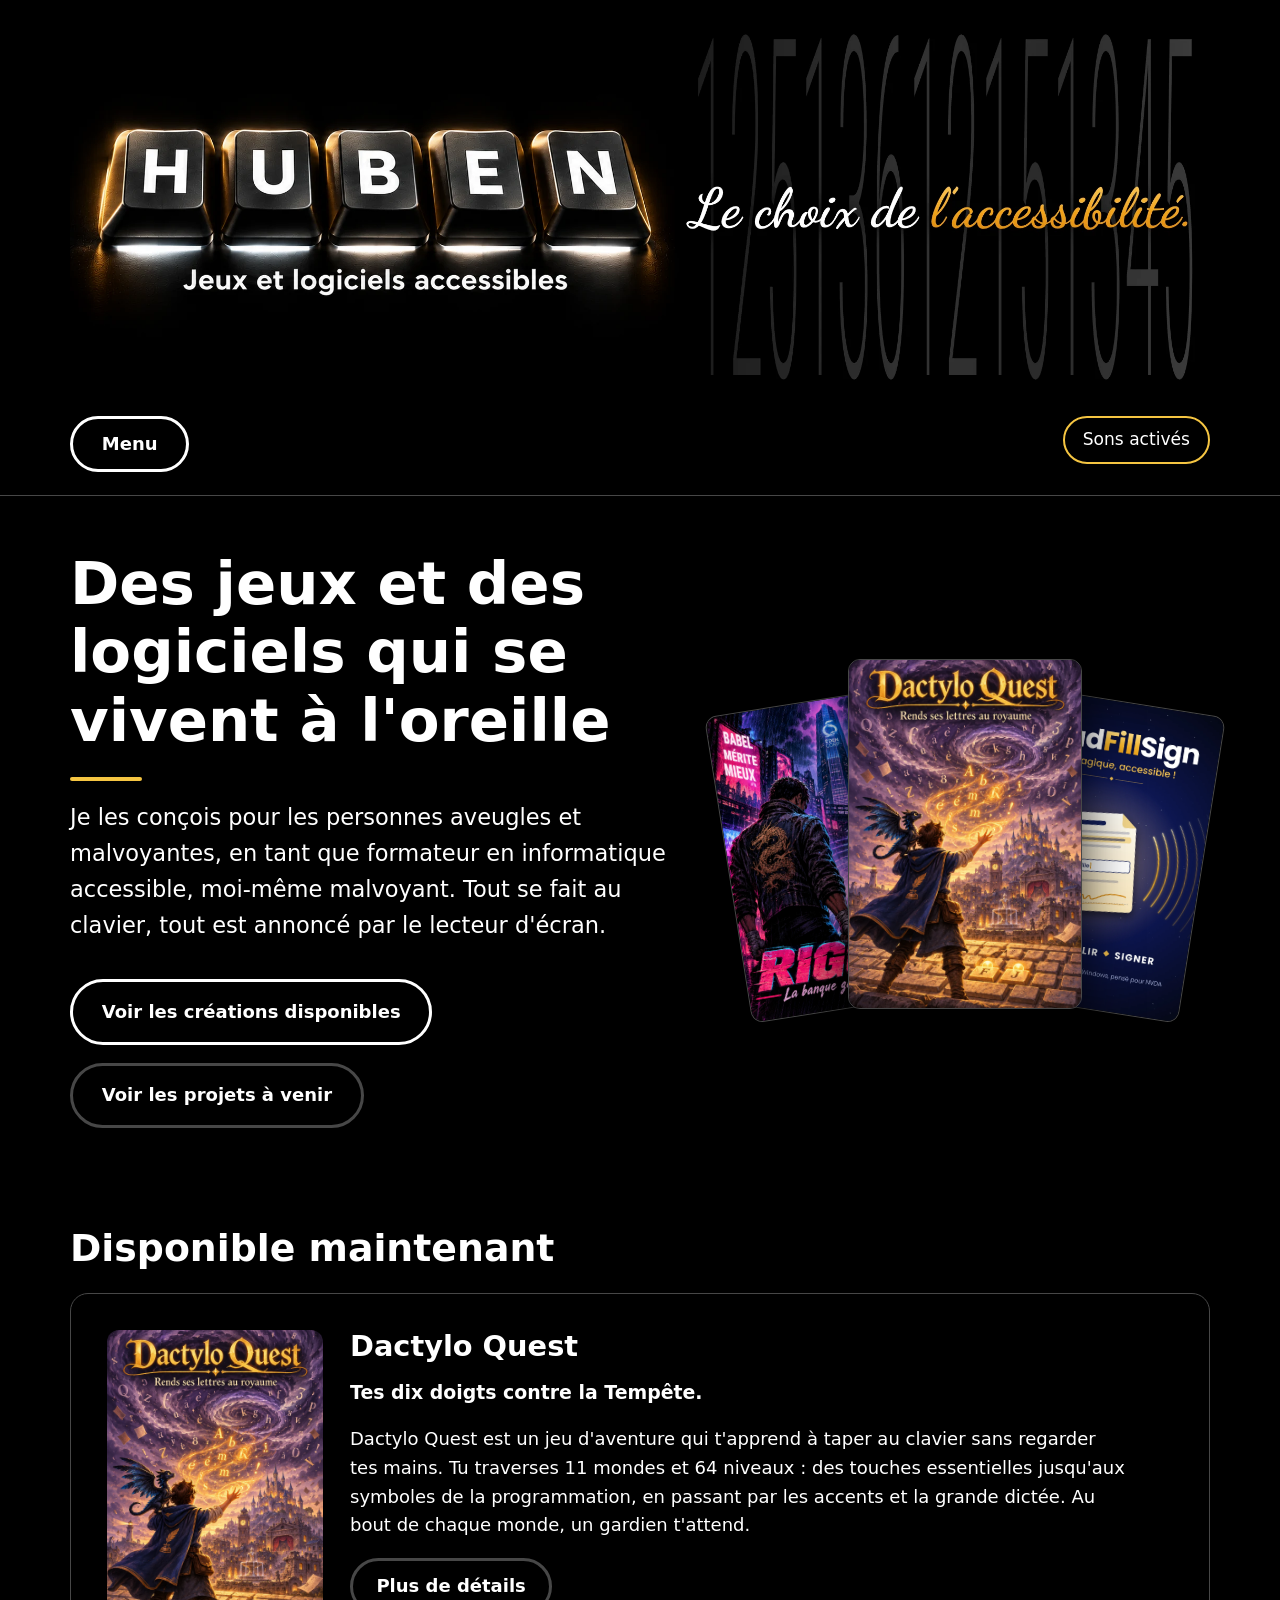
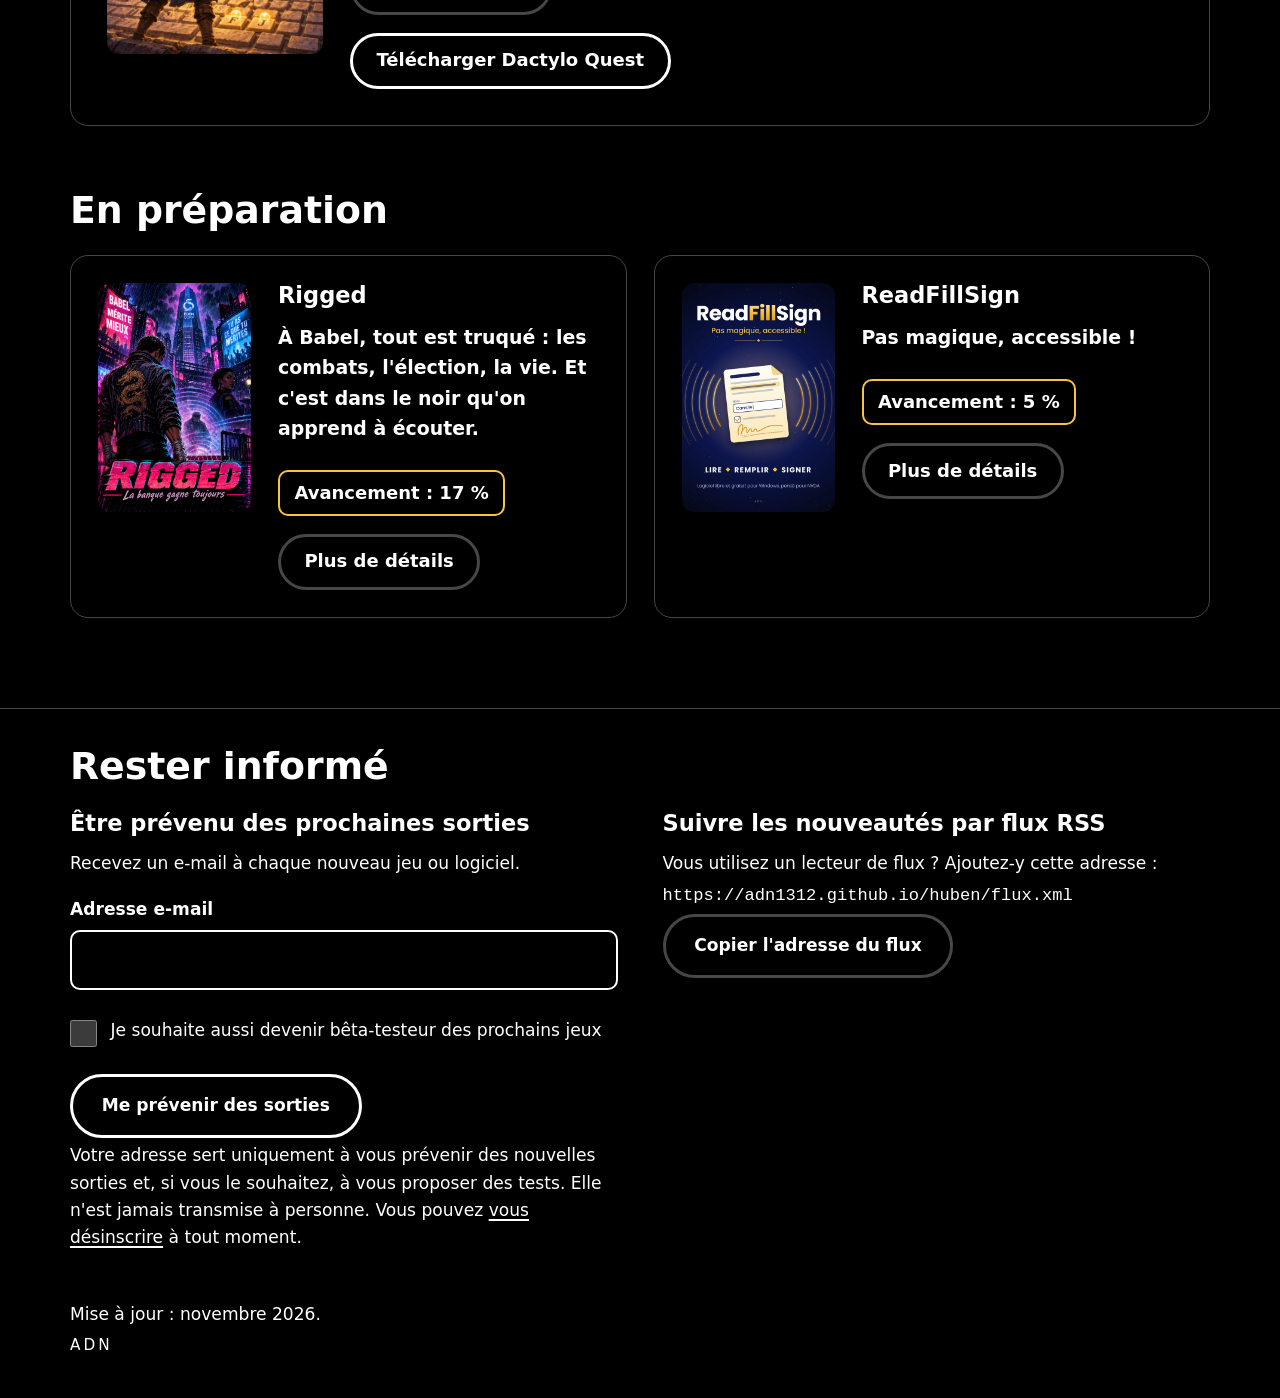
<file: index.html>
<!DOCTYPE html>
<html lang="fr">
<head>
<meta charset="utf-8">
<meta name="viewport" content="width=device-width, initial-scale=1">
<title>HUBEN – Jeux et logiciels accessibles</title>
<meta name="description" content="Jeux et logiciels accessibles aux personnes aveugles et malvoyantes, jouables au clavier avec NVDA.">
<meta property="og:title" content="HUBEN – Jeux et logiciels accessibles">
<meta property="og:description" content="Jeux et logiciels accessibles aux personnes aveugles et malvoyantes, jouables au clavier avec NVDA.">
<meta property="og:image" content="https://adn1312.github.io/huben/partage.jpg">
<meta property="og:type" content="website">
<link rel="stylesheet" href="style.css">
<script src="sons.js" defer></script>
<script src="menu.js" defer></script>
<script src="commun.js" defer></script>
<link rel="alternate" type="application/rss+xml" title="Nouveautés HUBEN" href="flux.xml">
<script src="anniversaire.js" defer></script>
</head>
<body>
<a class="evitement" href="#contenu">Aller au contenu</a>
<header class="entete">
<div class="largeur">
<img class="bandeau" src="bandeau.webp" alt="" width="2172" height="724">
<p class="lu"><span aria-hidden="true">HUBEN</span><span class="lu">Eubaine</span>, Jeux et logiciels accessibles. Le choix de l'accessibilité.</p>
<div class="barre">
<nav class="navigation" aria-label="Menu principal">
<button id="bouton-menu" class="bouton-menu" type="button" aria-expanded="true" aria-controls="liste-menu" hidden>Menu</button>
<ul id="liste-menu" class="menu">
<li><a href="index.html" aria-current="page">Accueil</a></li>
<li><a href="presentation.html">Présentation</a></li>
<li><a href="creations.html">Créations disponibles</a></li>
<li><a href="projets.html">Projets à venir</a></li>
<li><a href="contact.html">Contact</a></li>
</ul>
</nav>
<button id="bascule-sons" class="bascule-sons" type="button" aria-pressed="true" hidden>Sons <span class="etat-sons" aria-hidden="true">activés</span></button>
</div>
</div>
</header>
<main id="contenu" class="largeur">
<div id="anniversaire" class="anniversaire" hidden>
<h2>Joyeux anniversaire, <span lang="en">Haben</span> !</h2>
<p>Aujourd'hui, le 29 juillet, <span lang="en">Haben Girma</span> fête son anniversaire. À qui lui demandait comment elle avait surmonté son handicap, elle a répondu : « Mon handicap n'est pas quelque chose que j'ai dû surmonter. Je suis toujours sourdaveugle. »</p>
</div>
<div class="accueil">
<div class="accueil-texte">
<h1>Des jeux et des logiciels qui se vivent à l'oreille</h1>
<p class="intro">Je les conçois pour les personnes aveugles et malvoyantes, en tant que formateur en informatique accessible, moi-même malvoyant. Tout se fait au clavier, tout est annoncé par le lecteur d'écran.</p>
<p class="actions"><a class="bouton" role="button" href="creations.html">Voir les créations disponibles</a> <a class="bouton bouton-discret" role="button" href="projets.html">Voir les projets à venir</a></p>
</div>
<div class="eventail" aria-hidden="true">
<img src="rigged.webp" alt="" width="1024" height="1536">
<img src="readfillsign.webp" alt="" width="1024" height="1536">
<img src="dactyloquest.webp" alt="" width="1024" height="1536">
</div>
</div>
<h2>Disponible maintenant</h2>
<ul class="cartes cartes-une">
<li class="carte">
<img class="visuel" src="dactyloquest.webp" alt="" width="1024" height="1536" loading="lazy">
<div class="carte-texte">
<h3>Dactylo Quest</h3>
<p class="accroche">Tes dix doigts contre la Tempête.</p>
<p>Dactylo Quest est un jeu d'aventure qui t'apprend à taper au clavier sans regarder tes mains. Tu traverses 11 mondes et 64 niveaux : des touches essentielles jusqu'aux symboles de la programmation, en passant par les accents et la grande dictée. Au bout de chaque monde, un gardien t'attend.</p>
<p><a class="bouton bouton-discret" role="button" href="creations.html#dactyloquest" aria-label="Plus de détails sur Dactylo Quest">Plus de détails</a></p>
<p><a class="bouton telecharger" role="button" href="https://github.com/ADN1312/dactyloquest/releases/latest/download/DactyloQuest.exe">Télécharger Dactylo Quest</a></p>
</div>
</li>
</ul>
<h2>En préparation</h2>
<ul class="cartes">
<li class="carte">
<img class="visuel" src="rigged.webp" alt="" width="1024" height="1536" loading="lazy">
<div class="carte-texte">
<h3><span lang="en">Rigged</span></h3>
<p class="accroche">À Babel, tout est truqué : les combats, l'élection, la vie. Et c'est dans le noir qu'on apprend à écouter.</p>
<p class="avancement">Avancement : 17&nbsp;%</p>
<p><a class="bouton bouton-discret" role="button" href="projets.html#rigged" aria-label="Plus de détails sur Rigged">Plus de détails</a></p>

</div>
</li>
<li class="carte">
<img class="visuel" src="readfillsign.webp" alt="" width="1024" height="1536" loading="lazy">
<div class="carte-texte">
<h3><span lang="en">ReadFillSign</span></h3>
<p class="accroche">Pas magique, accessible !</p>
<p class="avancement">Avancement : 5&nbsp;%</p>
<p><a class="bouton bouton-discret" role="button" href="projets.html#readfillsign" aria-label="Plus de détails sur ReadFillSign">Plus de détails</a></p>

</div>
</li>
</ul>
</main>
<footer class="pied">
<div class="largeur">
<section class="informe" aria-labelledby="titre-informe">
<h2 id="titre-informe">Rester informé</h2>
<div class="informe-colonnes">
<div>
<h3>Être prévenu des prochaines sorties</h3>
<p>Recevez un e-mail à chaque nouveau jeu ou logiciel.</p>
<form id="inscription" class="formulaire liste" novalidate data-url="https://script.google.com/macros/s/AKfycbyXnPoGmZyFyJQKOTexniJgEmB37mYJR8DeZKwC5XghrwaZ-nCTRzq4zDL90Gb9U4QxNA/exec" data-action="inscription">
<input type="text" name="piege" class="piege" tabindex="-1" autocomplete="off" aria-hidden="true">
<div class="champ">
<label for="inscription-email">Adresse e-mail</label>
<input id="inscription-email" name="adresse" type="email" autocomplete="email" required aria-describedby="inscription-erreur">
<p id="inscription-erreur" class="erreur-champ" hidden></p>
</div>
<div class="case">
<input id="inscription-beta" name="beta" type="checkbox" value="oui">
<label for="inscription-beta">Je souhaite aussi devenir bêta-testeur des prochains jeux</label>
</div>
<p><button type="submit" class="bouton">Me prévenir des sorties</button></p>
<p id="inscription-etat" class="etat" role="status" aria-live="polite"></p>
<p class="mention">Votre adresse sert uniquement à vous prévenir des nouvelles sorties et, si vous le souhaitez, à vous proposer des tests. Elle n'est jamais transmise à personne. Vous pouvez <a href="desinscription.html">vous désinscrire</a> à tout moment.</p>
</form>
</div>
<div>
<h3>Suivre les nouveautés par flux RSS</h3>
<p>Vous utilisez un lecteur de flux ? Ajoutez-y cette adresse :</p>
<p class="adresse-flux">https://adn1312.github.io/huben/flux.xml</p>
<p><button type="button" class="bouton bouton-discret" data-copier="https://adn1312.github.io/huben/flux.xml">Copier l'adresse du flux</button></p>
<p class="etat" role="status" data-etat-copie></p>
</div>
</div>
</section>
<p>Mise à jour : novembre 2026.</p>
<p class="signature">ADN</p>
</div>
</footer>
</body>
</html>
</file>
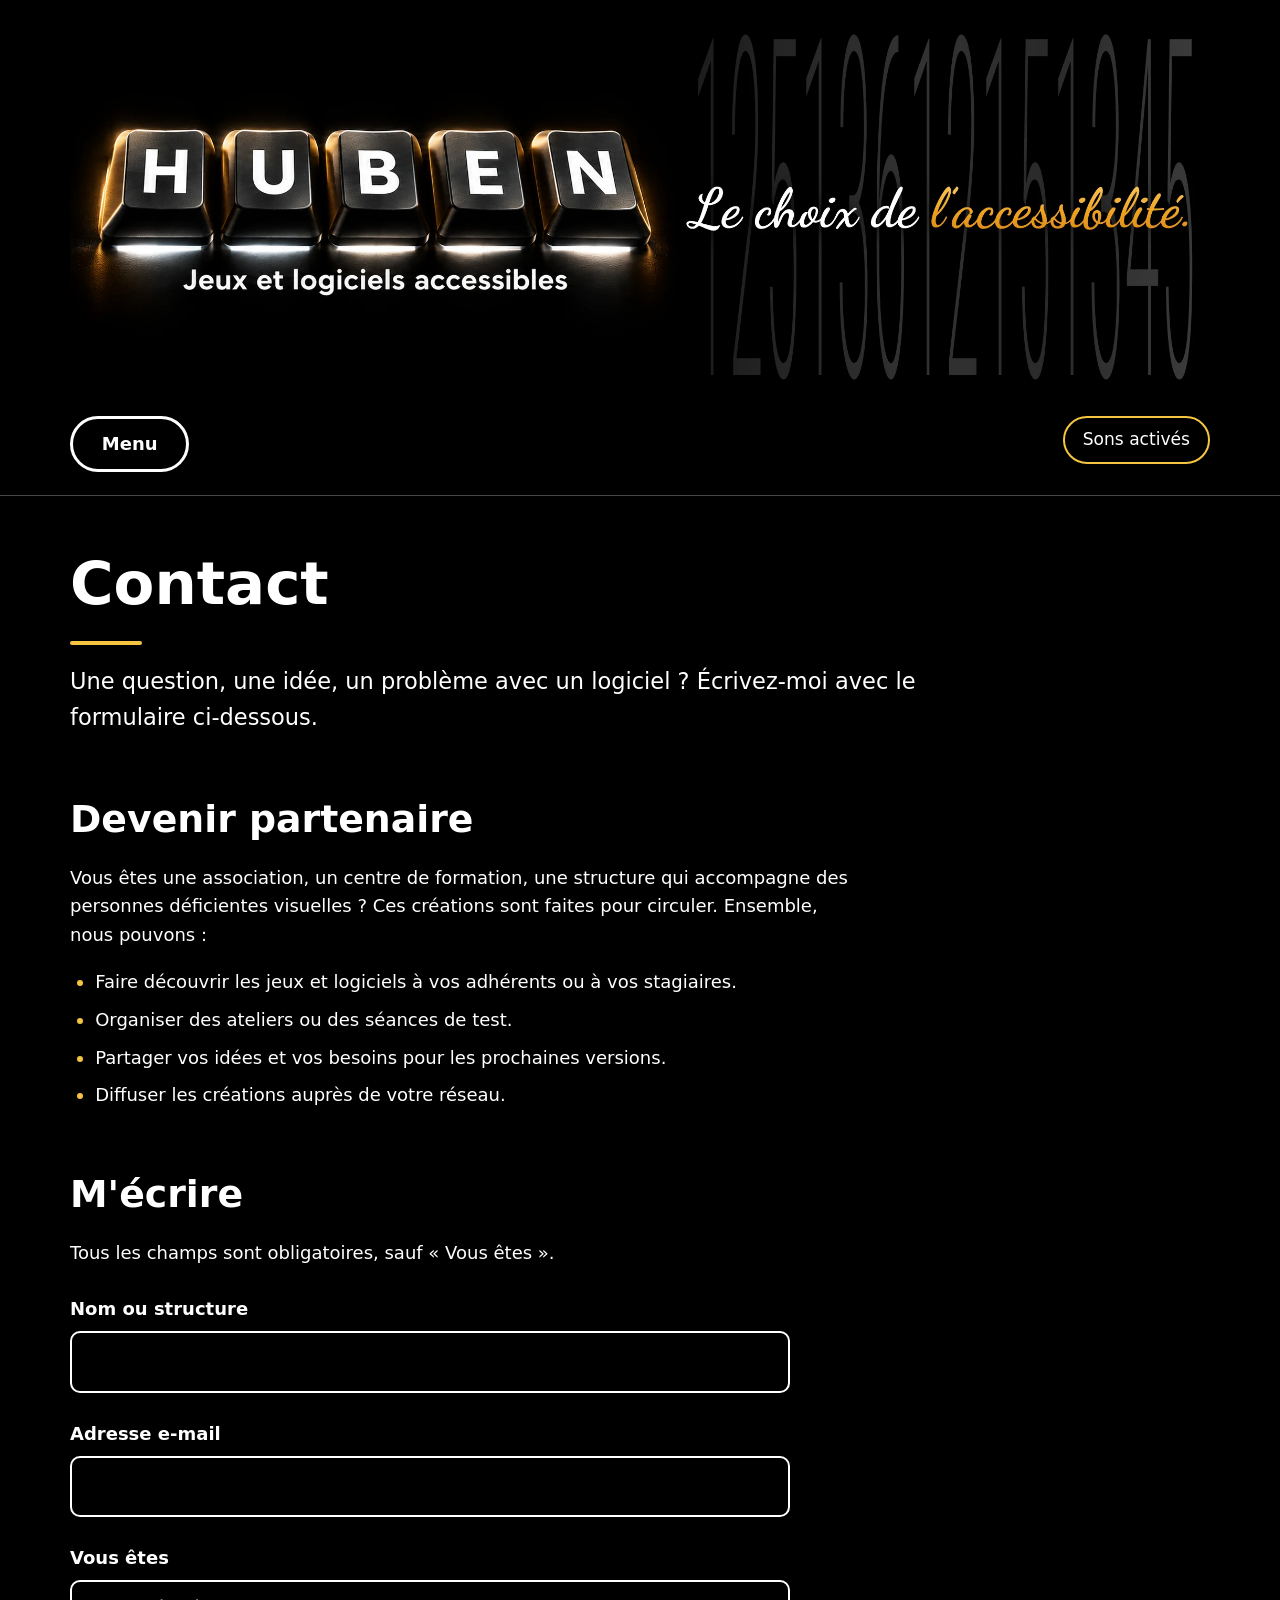
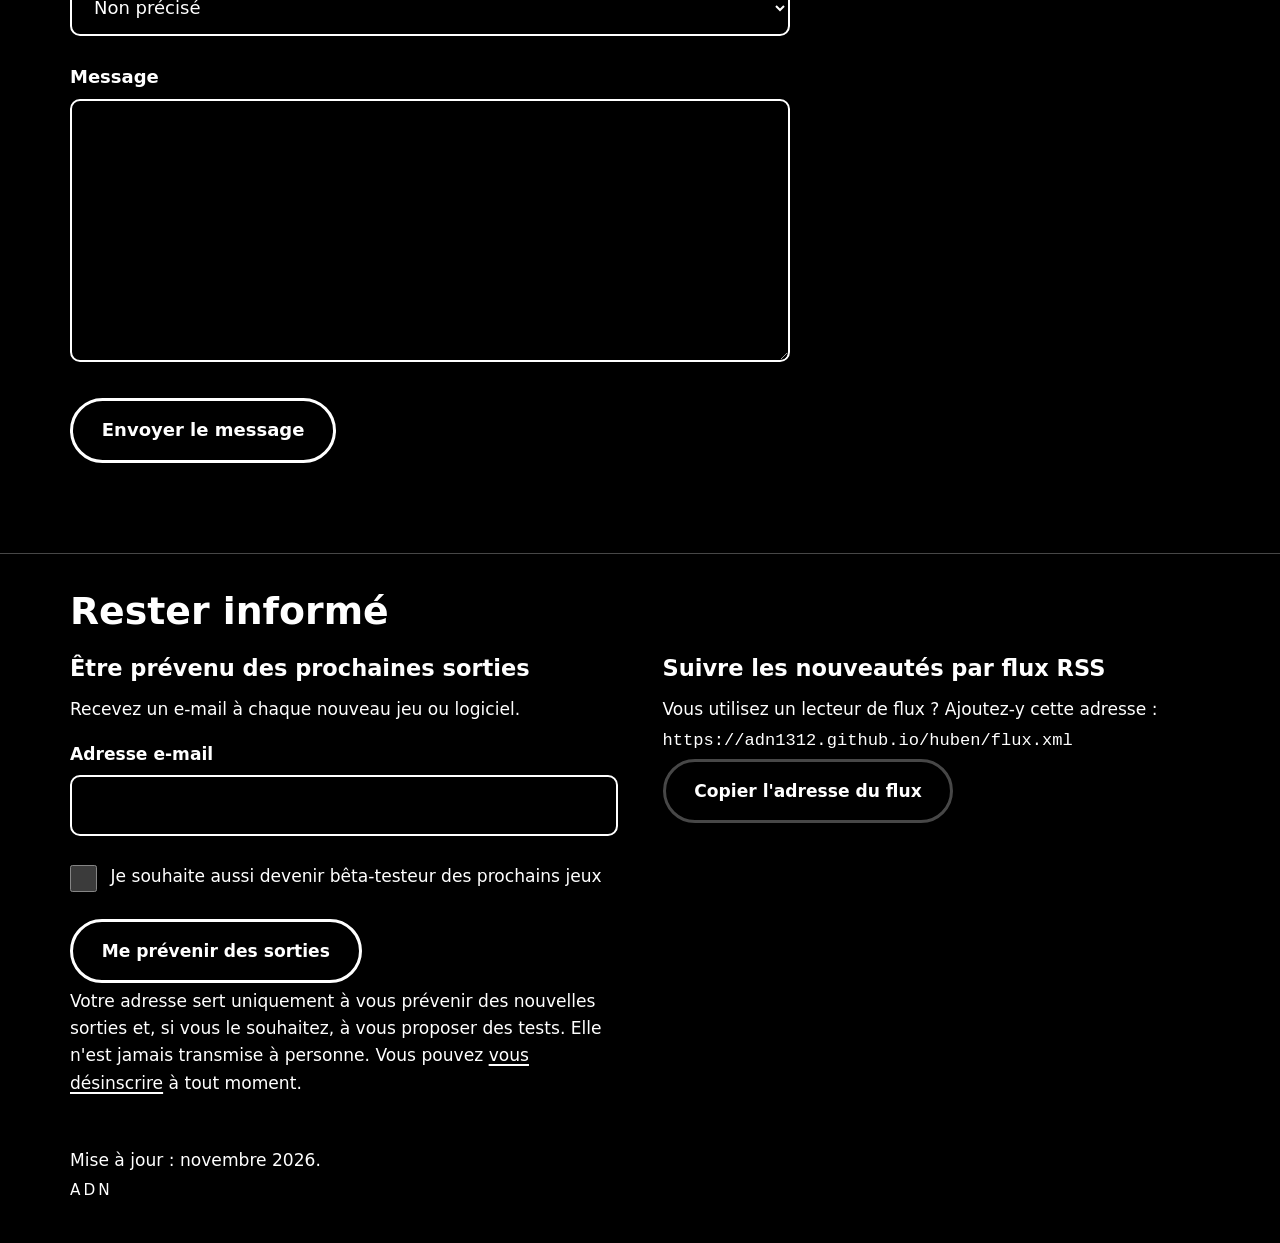
<file: contact.html>
<!DOCTYPE html>
<html lang="fr">
<head>
<meta charset="utf-8">
<meta name="viewport" content="width=device-width, initial-scale=1">
<title>Contact – HUBEN</title>
<meta name="description" content="Associations, centres de formation : devenir partenaire ou prendre contact.">
<meta property="og:title" content="Contact – HUBEN">
<meta property="og:description" content="Associations, centres de formation : devenir partenaire ou prendre contact.">
<meta property="og:image" content="https://adn1312.github.io/huben/partage.jpg">
<meta property="og:type" content="website">
<link rel="stylesheet" href="style.css">
<script src="sons.js" defer></script>
<script src="menu.js" defer></script>
<script src="commun.js" defer></script>
<link rel="alternate" type="application/rss+xml" title="Nouveautés HUBEN" href="flux.xml">
<script src="contact.js" defer></script>
</head>
<body>
<a class="evitement" href="#contenu">Aller au contenu</a>
<header class="entete">
<div class="largeur">
<img class="bandeau" src="bandeau.webp" alt="" width="2172" height="724">
<p class="lu"><span aria-hidden="true">HUBEN</span><span class="lu">Eubaine</span>, Jeux et logiciels accessibles. Le choix de l'accessibilité.</p>
<div class="barre">
<nav class="navigation" aria-label="Menu principal">
<button id="bouton-menu" class="bouton-menu" type="button" aria-expanded="true" aria-controls="liste-menu" hidden>Menu</button>
<ul id="liste-menu" class="menu">
<li><a href="index.html">Accueil</a></li>
<li><a href="presentation.html">Présentation</a></li>
<li><a href="creations.html">Créations disponibles</a></li>
<li><a href="projets.html">Projets à venir</a></li>
<li><a href="contact.html" aria-current="page">Contact</a></li>
</ul>
</nav>
<button id="bascule-sons" class="bascule-sons" type="button" aria-pressed="true" hidden>Sons <span class="etat-sons" aria-hidden="true">activés</span></button>
</div>
</div>
</header>
<main id="contenu" class="largeur">
<h1>Contact</h1>
<p class="intro">Une question, une idée, un problème avec un logiciel ? Écrivez-moi avec le formulaire ci-dessous.</p>
<h2>Devenir partenaire</h2>
<p>Vous êtes une association, un centre de formation, une structure qui accompagne des personnes déficientes visuelles ? Ces créations sont faites pour circuler. Ensemble, nous pouvons :</p>
<ul class="principes">
<li>Faire découvrir les jeux et logiciels à vos adhérents ou à vos stagiaires.</li>
<li>Organiser des ateliers ou des séances de test.</li>
<li>Partager vos idées et vos besoins pour les prochaines versions.</li>
<li>Diffuser les créations auprès de votre réseau.</li>
</ul>
<h2 id="titre-formulaire">M'écrire</h2>
<div id="zone-formulaire">
<p>Tous les champs sont obligatoires, sauf « Vous êtes ».</p>
<div id="erreurs" class="erreurs" tabindex="-1" hidden></div>
<noscript><p>Pour envoyer un message, JavaScript doit être activé dans votre navigateur.</p></noscript>
<form id="formulaire" class="formulaire" novalidate data-service="service_45fk8h9" data-modele="template_04ixfzr" data-cle="SdJ-edy33buPgXpCh">
<input type="checkbox" name="botcheck" class="piege" tabindex="-1" autocomplete="off" aria-hidden="true">
<div class="champ">
<label for="nom">Nom ou structure</label>
<input id="nom" name="name" type="text" autocomplete="name" required aria-describedby="erreur-nom">
<p id="erreur-nom" class="erreur-champ" hidden></p>
</div>
<div class="champ">
<label for="email">Adresse e-mail</label>
<input id="email" name="email" type="email" autocomplete="email" required aria-describedby="erreur-email">
<p id="erreur-email" class="erreur-champ" hidden></p>
</div>
<div class="champ">
<label for="profil">Vous êtes</label>
<select id="profil" name="profil">
<option value="">Non précisé</option>
<option>Une association</option>
<option>Un centre de formation ou d'accompagnement</option>
<option>Un joueur ou un utilisateur</option>
<option>Un développeur</option>
<option>Autre</option>
</select>
</div>
<div class="champ">
<label for="message">Message</label>
<textarea id="message" name="message" rows="8" required aria-describedby="erreur-message"></textarea>
<p id="erreur-message" class="erreur-champ" hidden></p>
</div>
<p><button type="submit" class="bouton">Envoyer le message</button></p>
<p id="etat" class="etat" role="status"></p>
</form>
</div>
</main>
<footer class="pied">
<div class="largeur">
<section class="informe" aria-labelledby="titre-informe">
<h2 id="titre-informe">Rester informé</h2>
<div class="informe-colonnes">
<div>
<h3>Être prévenu des prochaines sorties</h3>
<p>Recevez un e-mail à chaque nouveau jeu ou logiciel.</p>
<form id="inscription" class="formulaire liste" novalidate data-url="https://script.google.com/macros/s/AKfycbyXnPoGmZyFyJQKOTexniJgEmB37mYJR8DeZKwC5XghrwaZ-nCTRzq4zDL90Gb9U4QxNA/exec" data-action="inscription">
<input type="text" name="piege" class="piege" tabindex="-1" autocomplete="off" aria-hidden="true">
<div class="champ">
<label for="inscription-email">Adresse e-mail</label>
<input id="inscription-email" name="adresse" type="email" autocomplete="email" required aria-describedby="inscription-erreur">
<p id="inscription-erreur" class="erreur-champ" hidden></p>
</div>
<div class="case">
<input id="inscription-beta" name="beta" type="checkbox" value="oui">
<label for="inscription-beta">Je souhaite aussi devenir bêta-testeur des prochains jeux</label>
</div>
<p><button type="submit" class="bouton">Me prévenir des sorties</button></p>
<p id="inscription-etat" class="etat" role="status" aria-live="polite"></p>
<p class="mention">Votre adresse sert uniquement à vous prévenir des nouvelles sorties et, si vous le souhaitez, à vous proposer des tests. Elle n'est jamais transmise à personne. Vous pouvez <a href="desinscription.html">vous désinscrire</a> à tout moment.</p>
</form>
</div>
<div>
<h3>Suivre les nouveautés par flux RSS</h3>
<p>Vous utilisez un lecteur de flux ? Ajoutez-y cette adresse :</p>
<p class="adresse-flux">https://adn1312.github.io/huben/flux.xml</p>
<p><button type="button" class="bouton bouton-discret" data-copier="https://adn1312.github.io/huben/flux.xml">Copier l'adresse du flux</button></p>
<p class="etat" role="status" data-etat-copie></p>
</div>
</div>
</section>
<p>Mise à jour : novembre 2026.</p>
<p class="signature">ADN</p>
</div>
</footer>
</body>
</html>
</file>
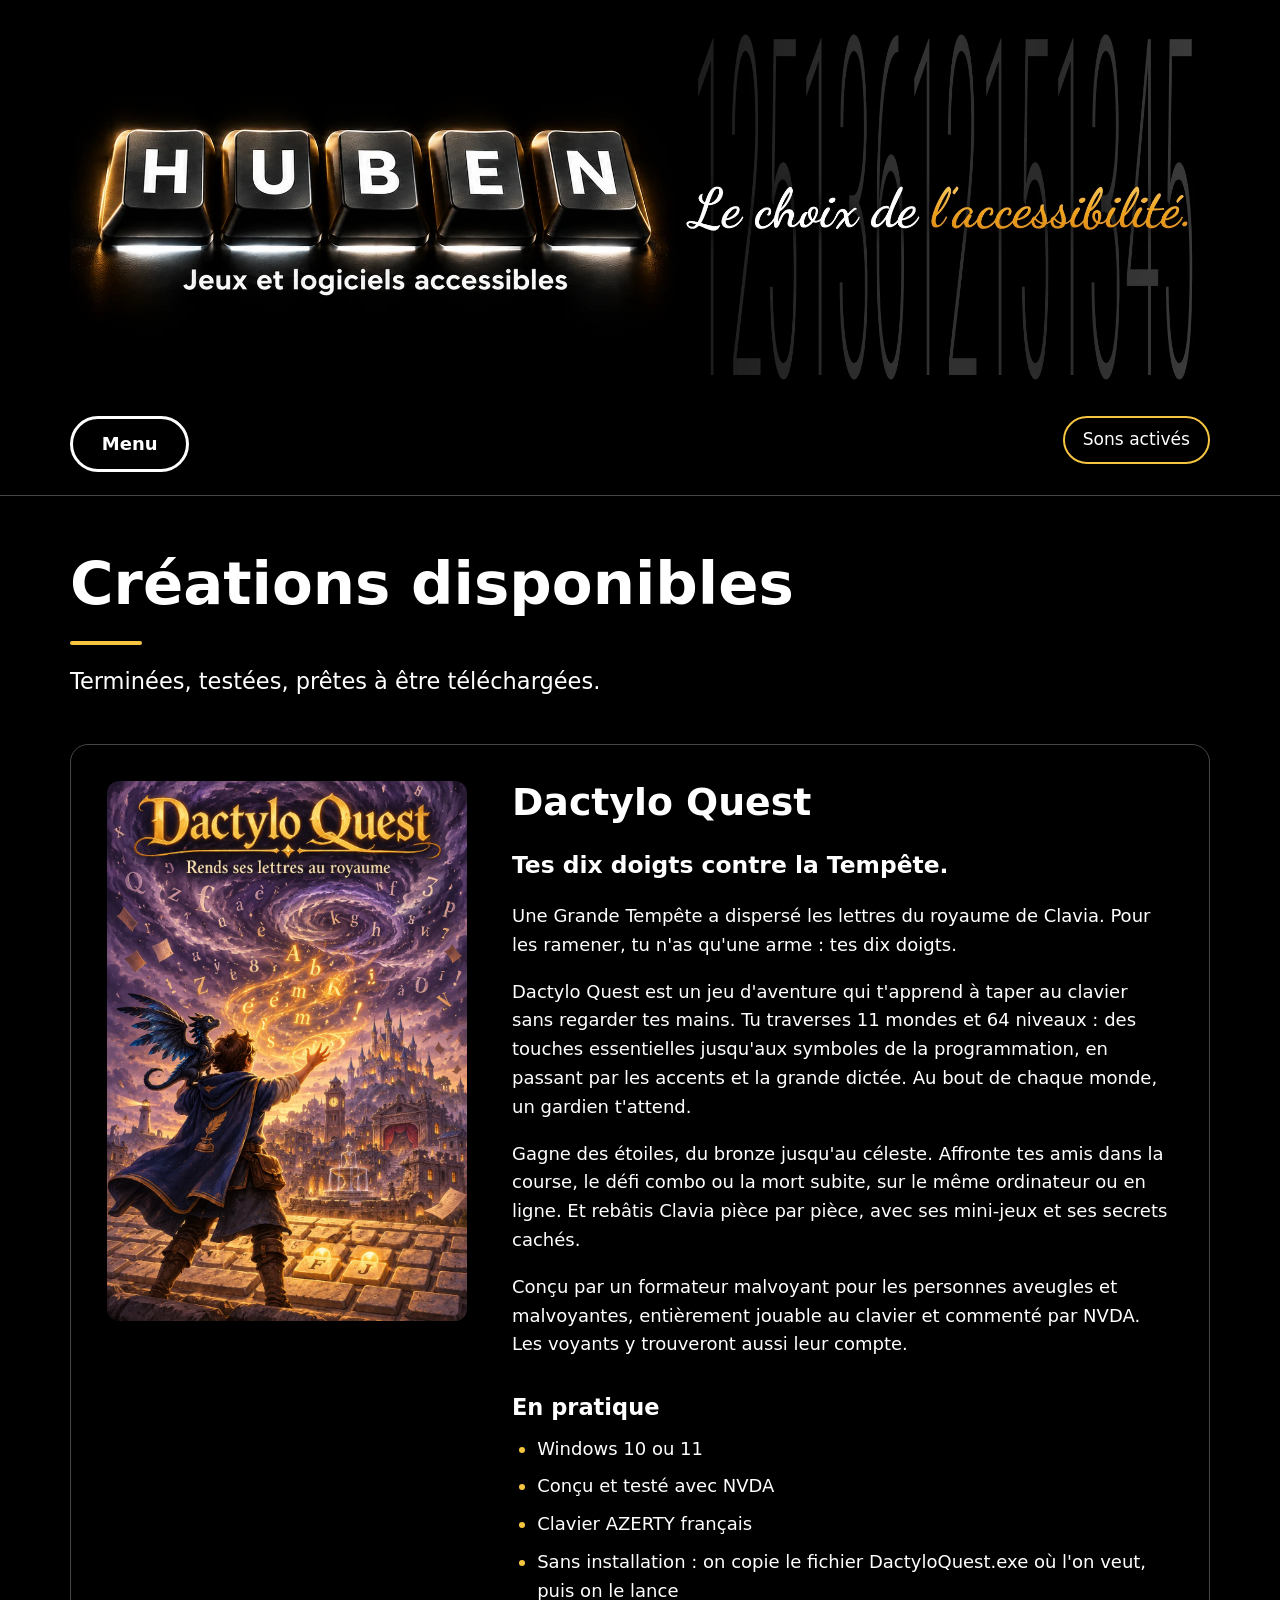
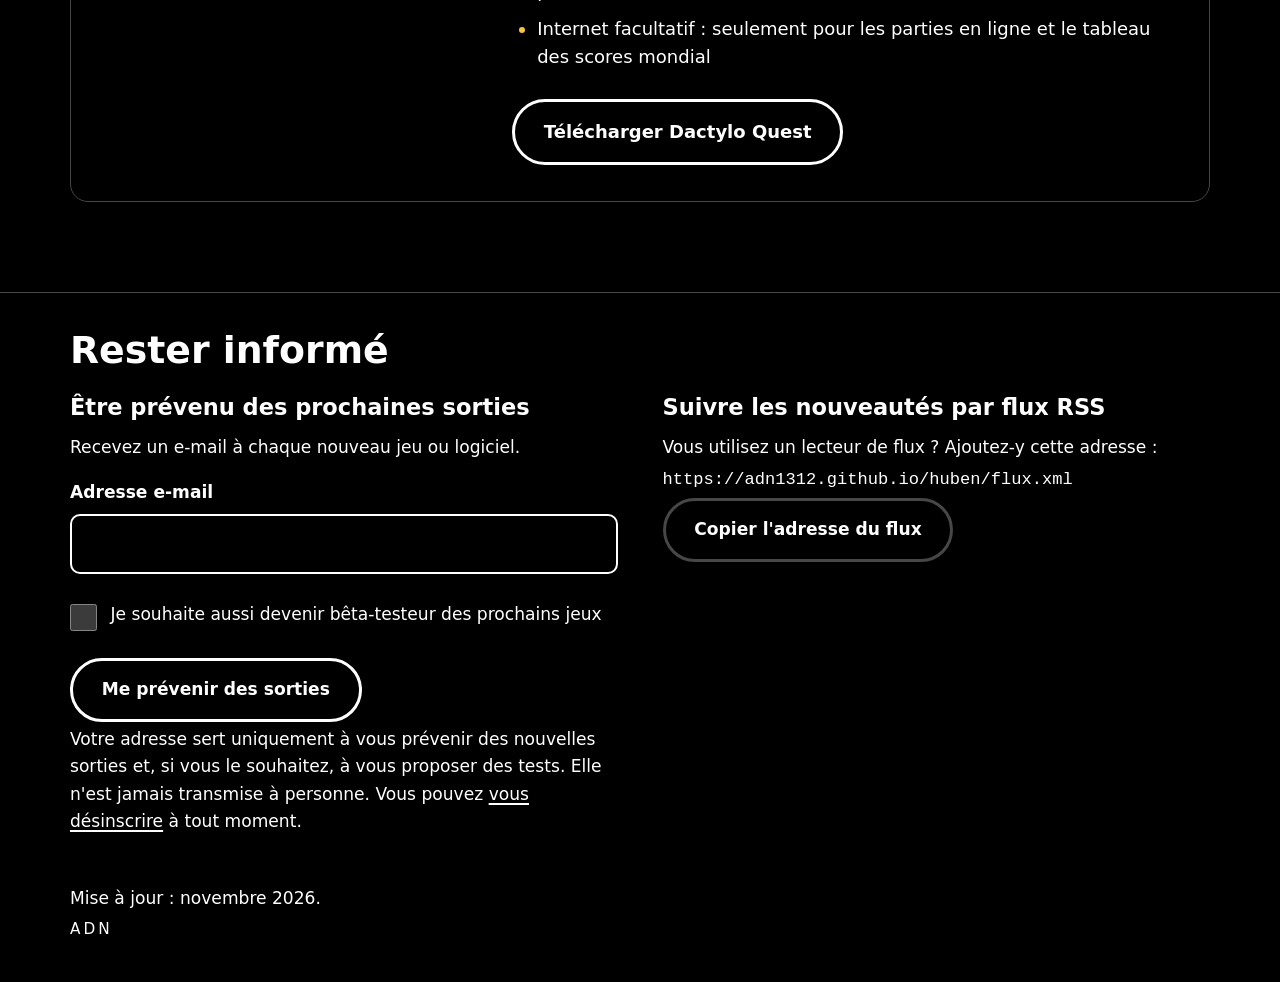
<file: creations.html>
<!DOCTYPE html>
<html lang="fr">
<head>
<meta charset="utf-8">
<meta name="viewport" content="width=device-width, initial-scale=1">
<title>Créations disponibles – HUBEN</title>
<meta name="description" content="Les jeux et logiciels accessibles disponibles au téléchargement.">
<meta property="og:title" content="Créations disponibles – HUBEN">
<meta property="og:description" content="Les jeux et logiciels accessibles disponibles au téléchargement.">
<meta property="og:image" content="https://adn1312.github.io/huben/partage.jpg">
<meta property="og:type" content="website">
<link rel="stylesheet" href="style.css">
<script src="sons.js" defer></script>
<script src="menu.js" defer></script>
<script src="commun.js" defer></script>
<link rel="alternate" type="application/rss+xml" title="Nouveautés HUBEN" href="flux.xml">
</head>
<body>
<a class="evitement" href="#contenu">Aller au contenu</a>
<header class="entete">
<div class="largeur">
<img class="bandeau" src="bandeau.webp" alt="" width="2172" height="724">
<p class="lu"><span aria-hidden="true">HUBEN</span><span class="lu">Eubaine</span>, Jeux et logiciels accessibles. Le choix de l'accessibilité.</p>
<div class="barre">
<nav class="navigation" aria-label="Menu principal">
<button id="bouton-menu" class="bouton-menu" type="button" aria-expanded="true" aria-controls="liste-menu" hidden>Menu</button>
<ul id="liste-menu" class="menu">
<li><a href="index.html">Accueil</a></li>
<li><a href="presentation.html">Présentation</a></li>
<li><a href="creations.html" aria-current="page">Créations disponibles</a></li>
<li><a href="projets.html">Projets à venir</a></li>
<li><a href="contact.html">Contact</a></li>
</ul>
</nav>
<button id="bascule-sons" class="bascule-sons" type="button" aria-pressed="true" hidden>Sons <span class="etat-sons" aria-hidden="true">activés</span></button>
</div>
</div>
</header>
<main id="contenu" class="largeur">
<h1>Créations disponibles</h1>
<p class="intro">Terminées, testées, prêtes à être téléchargées.</p>
<div class="fiche" id="dactyloquest">
<img class="visuel" src="dactyloquest.webp" alt="" width="1024" height="1536" loading="lazy">
<div class="fiche-texte">
<h2>Dactylo Quest</h2>
<p class="accroche">Tes dix doigts contre la Tempête.</p>
<p>Une Grande Tempête a dispersé les lettres du royaume de Clavia. Pour les ramener, tu n'as qu'une arme : tes dix doigts.</p>
<p>Dactylo Quest est un jeu d'aventure qui t'apprend à taper au clavier sans regarder tes mains. Tu traverses 11 mondes et 64 niveaux : des touches essentielles jusqu'aux symboles de la programmation, en passant par les accents et la grande dictée. Au bout de chaque monde, un gardien t'attend.</p>
<p>Gagne des étoiles, du bronze jusqu'au céleste. Affronte tes amis dans la course, le défi combo ou la mort subite, sur le même ordinateur ou en ligne. Et rebâtis Clavia pièce par pièce, avec ses mini-jeux et ses secrets cachés.</p>
<p>Conçu par un formateur malvoyant pour les personnes aveugles et malvoyantes, entièrement jouable au clavier et commenté par NVDA. Les voyants y trouveront aussi leur compte.</p>
<h3>En pratique</h3>
<ul class="pratique">
<li>Windows 10 ou 11</li>
<li>Conçu et testé avec NVDA</li>
<li>Clavier AZERTY français</li>
<li>Sans installation : on copie le fichier DactyloQuest.exe où l'on veut, puis on le lance</li>
<li>Internet facultatif : seulement pour les parties en ligne et le tableau des scores mondial</li>
</ul>
<p><a class="bouton telecharger" role="button" href="https://github.com/ADN1312/dactyloquest/releases/latest/download/DactyloQuest.exe">Télécharger Dactylo Quest</a></p>
</div>
</div>
</main>
<footer class="pied">
<div class="largeur">
<section class="informe" aria-labelledby="titre-informe">
<h2 id="titre-informe">Rester informé</h2>
<div class="informe-colonnes">
<div>
<h3>Être prévenu des prochaines sorties</h3>
<p>Recevez un e-mail à chaque nouveau jeu ou logiciel.</p>
<form id="inscription" class="formulaire liste" novalidate data-url="https://script.google.com/macros/s/AKfycbyXnPoGmZyFyJQKOTexniJgEmB37mYJR8DeZKwC5XghrwaZ-nCTRzq4zDL90Gb9U4QxNA/exec" data-action="inscription">
<input type="text" name="piege" class="piege" tabindex="-1" autocomplete="off" aria-hidden="true">
<div class="champ">
<label for="inscription-email">Adresse e-mail</label>
<input id="inscription-email" name="adresse" type="email" autocomplete="email" required aria-describedby="inscription-erreur">
<p id="inscription-erreur" class="erreur-champ" hidden></p>
</div>
<div class="case">
<input id="inscription-beta" name="beta" type="checkbox" value="oui">
<label for="inscription-beta">Je souhaite aussi devenir bêta-testeur des prochains jeux</label>
</div>
<p><button type="submit" class="bouton">Me prévenir des sorties</button></p>
<p id="inscription-etat" class="etat" role="status" aria-live="polite"></p>
<p class="mention">Votre adresse sert uniquement à vous prévenir des nouvelles sorties et, si vous le souhaitez, à vous proposer des tests. Elle n'est jamais transmise à personne. Vous pouvez <a href="desinscription.html">vous désinscrire</a> à tout moment.</p>
</form>
</div>
<div>
<h3>Suivre les nouveautés par flux RSS</h3>
<p>Vous utilisez un lecteur de flux ? Ajoutez-y cette adresse :</p>
<p class="adresse-flux">https://adn1312.github.io/huben/flux.xml</p>
<p><button type="button" class="bouton bouton-discret" data-copier="https://adn1312.github.io/huben/flux.xml">Copier l'adresse du flux</button></p>
<p class="etat" role="status" data-etat-copie></p>
</div>
</div>
</section>
<p>Mise à jour : novembre 2026.</p>
<p class="signature">ADN</p>
</div>
</footer>
</body>
</html>
</file>
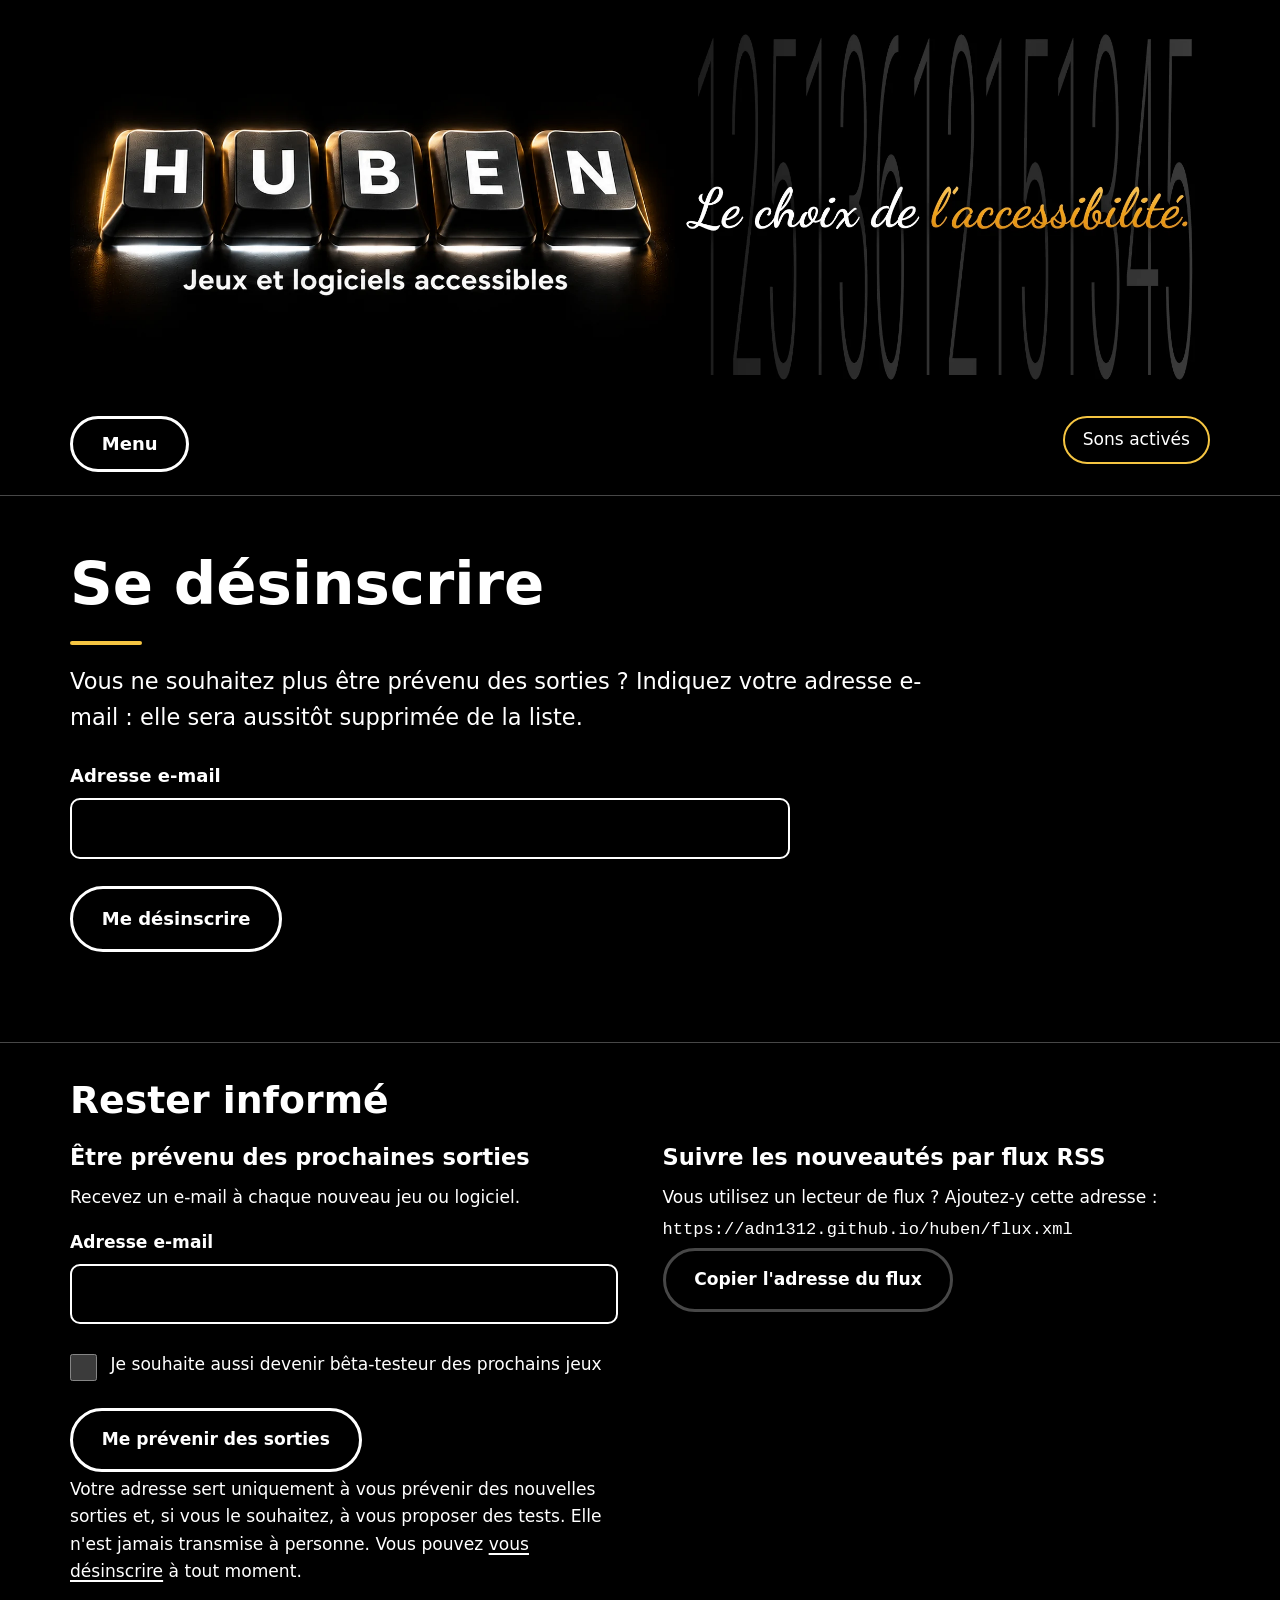
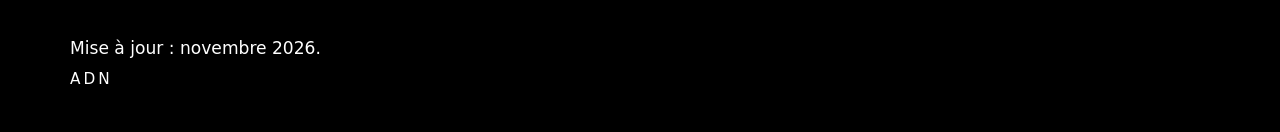
<file: desinscription.html>
<!DOCTYPE html>
<html lang="fr">
<head>
<meta charset="utf-8">
<meta name="viewport" content="width=device-width, initial-scale=1">
<title>Se désinscrire – HUBEN</title>
<meta name="description" content="Ne plus être prévenu des sorties HUBEN.">
<meta property="og:title" content="Se désinscrire – HUBEN">
<meta property="og:description" content="Ne plus être prévenu des sorties HUBEN.">
<meta property="og:image" content="https://adn1312.github.io/huben/partage.jpg">
<meta property="og:type" content="website">
<link rel="stylesheet" href="style.css">
<script src="sons.js" defer></script>
<script src="menu.js" defer></script>
<script src="commun.js" defer></script>
<link rel="alternate" type="application/rss+xml" title="Nouveautés HUBEN" href="flux.xml">
</head>
<body>
<a class="evitement" href="#contenu">Aller au contenu</a>
<header class="entete">
<div class="largeur">
<img class="bandeau" src="bandeau.webp" alt="" width="2172" height="724">
<p class="lu"><span aria-hidden="true">HUBEN</span><span class="lu">Eubaine</span>, Jeux et logiciels accessibles. Le choix de l'accessibilité.</p>
<div class="barre">
<nav class="navigation" aria-label="Menu principal">
<button id="bouton-menu" class="bouton-menu" type="button" aria-expanded="true" aria-controls="liste-menu" hidden>Menu</button>
<ul id="liste-menu" class="menu">
<li><a href="index.html">Accueil</a></li>
<li><a href="presentation.html">Présentation</a></li>
<li><a href="creations.html">Créations disponibles</a></li>
<li><a href="projets.html">Projets à venir</a></li>
<li><a href="contact.html">Contact</a></li>
</ul>
</nav>
<button id="bascule-sons" class="bascule-sons" type="button" aria-pressed="true" hidden>Sons <span class="etat-sons" aria-hidden="true">activés</span></button>
</div>
</div>
</header>
<main id="contenu" class="largeur">
<h1>Se désinscrire</h1>
<p class="intro">Vous ne souhaitez plus être prévenu des sorties ? Indiquez votre adresse e-mail : elle sera aussitôt supprimée de la liste.</p>
<form id="desinscription" class="formulaire liste" novalidate data-url="https://script.google.com/macros/s/AKfycbyXnPoGmZyFyJQKOTexniJgEmB37mYJR8DeZKwC5XghrwaZ-nCTRzq4zDL90Gb9U4QxNA/exec" data-action="desinscription">
<input type="text" name="piege" class="piege" tabindex="-1" autocomplete="off" aria-hidden="true">
<div class="champ">
<label for="desinscription-email">Adresse e-mail</label>
<input id="desinscription-email" name="adresse" type="email" autocomplete="email" required aria-describedby="desinscription-erreur">
<p id="desinscription-erreur" class="erreur-champ" hidden></p>
</div>
<p><button type="submit" class="bouton">Me désinscrire</button></p>
<p id="desinscription-etat" class="etat" role="status" aria-live="polite"></p>
</form>
</main>
<footer class="pied">
<div class="largeur">
<section class="informe" aria-labelledby="titre-informe">
<h2 id="titre-informe">Rester informé</h2>
<div class="informe-colonnes">
<div>
<h3>Être prévenu des prochaines sorties</h3>
<p>Recevez un e-mail à chaque nouveau jeu ou logiciel.</p>
<form id="inscription" class="formulaire liste" novalidate data-url="https://script.google.com/macros/s/AKfycbyXnPoGmZyFyJQKOTexniJgEmB37mYJR8DeZKwC5XghrwaZ-nCTRzq4zDL90Gb9U4QxNA/exec" data-action="inscription">
<input type="text" name="piege" class="piege" tabindex="-1" autocomplete="off" aria-hidden="true">
<div class="champ">
<label for="inscription-email">Adresse e-mail</label>
<input id="inscription-email" name="adresse" type="email" autocomplete="email" required aria-describedby="inscription-erreur">
<p id="inscription-erreur" class="erreur-champ" hidden></p>
</div>
<div class="case">
<input id="inscription-beta" name="beta" type="checkbox" value="oui">
<label for="inscription-beta">Je souhaite aussi devenir bêta-testeur des prochains jeux</label>
</div>
<p><button type="submit" class="bouton">Me prévenir des sorties</button></p>
<p id="inscription-etat" class="etat" role="status" aria-live="polite"></p>
<p class="mention">Votre adresse sert uniquement à vous prévenir des nouvelles sorties et, si vous le souhaitez, à vous proposer des tests. Elle n'est jamais transmise à personne. Vous pouvez <a href="desinscription.html">vous désinscrire</a> à tout moment.</p>
</form>
</div>
<div>
<h3>Suivre les nouveautés par flux RSS</h3>
<p>Vous utilisez un lecteur de flux ? Ajoutez-y cette adresse :</p>
<p class="adresse-flux">https://adn1312.github.io/huben/flux.xml</p>
<p><button type="button" class="bouton bouton-discret" data-copier="https://adn1312.github.io/huben/flux.xml">Copier l'adresse du flux</button></p>
<p class="etat" role="status" data-etat-copie></p>
</div>
</div>
</section>
<p>Mise à jour : novembre 2026.</p>
<p class="signature">ADN</p>
</div>
</footer>
</body>
</html>
</file>
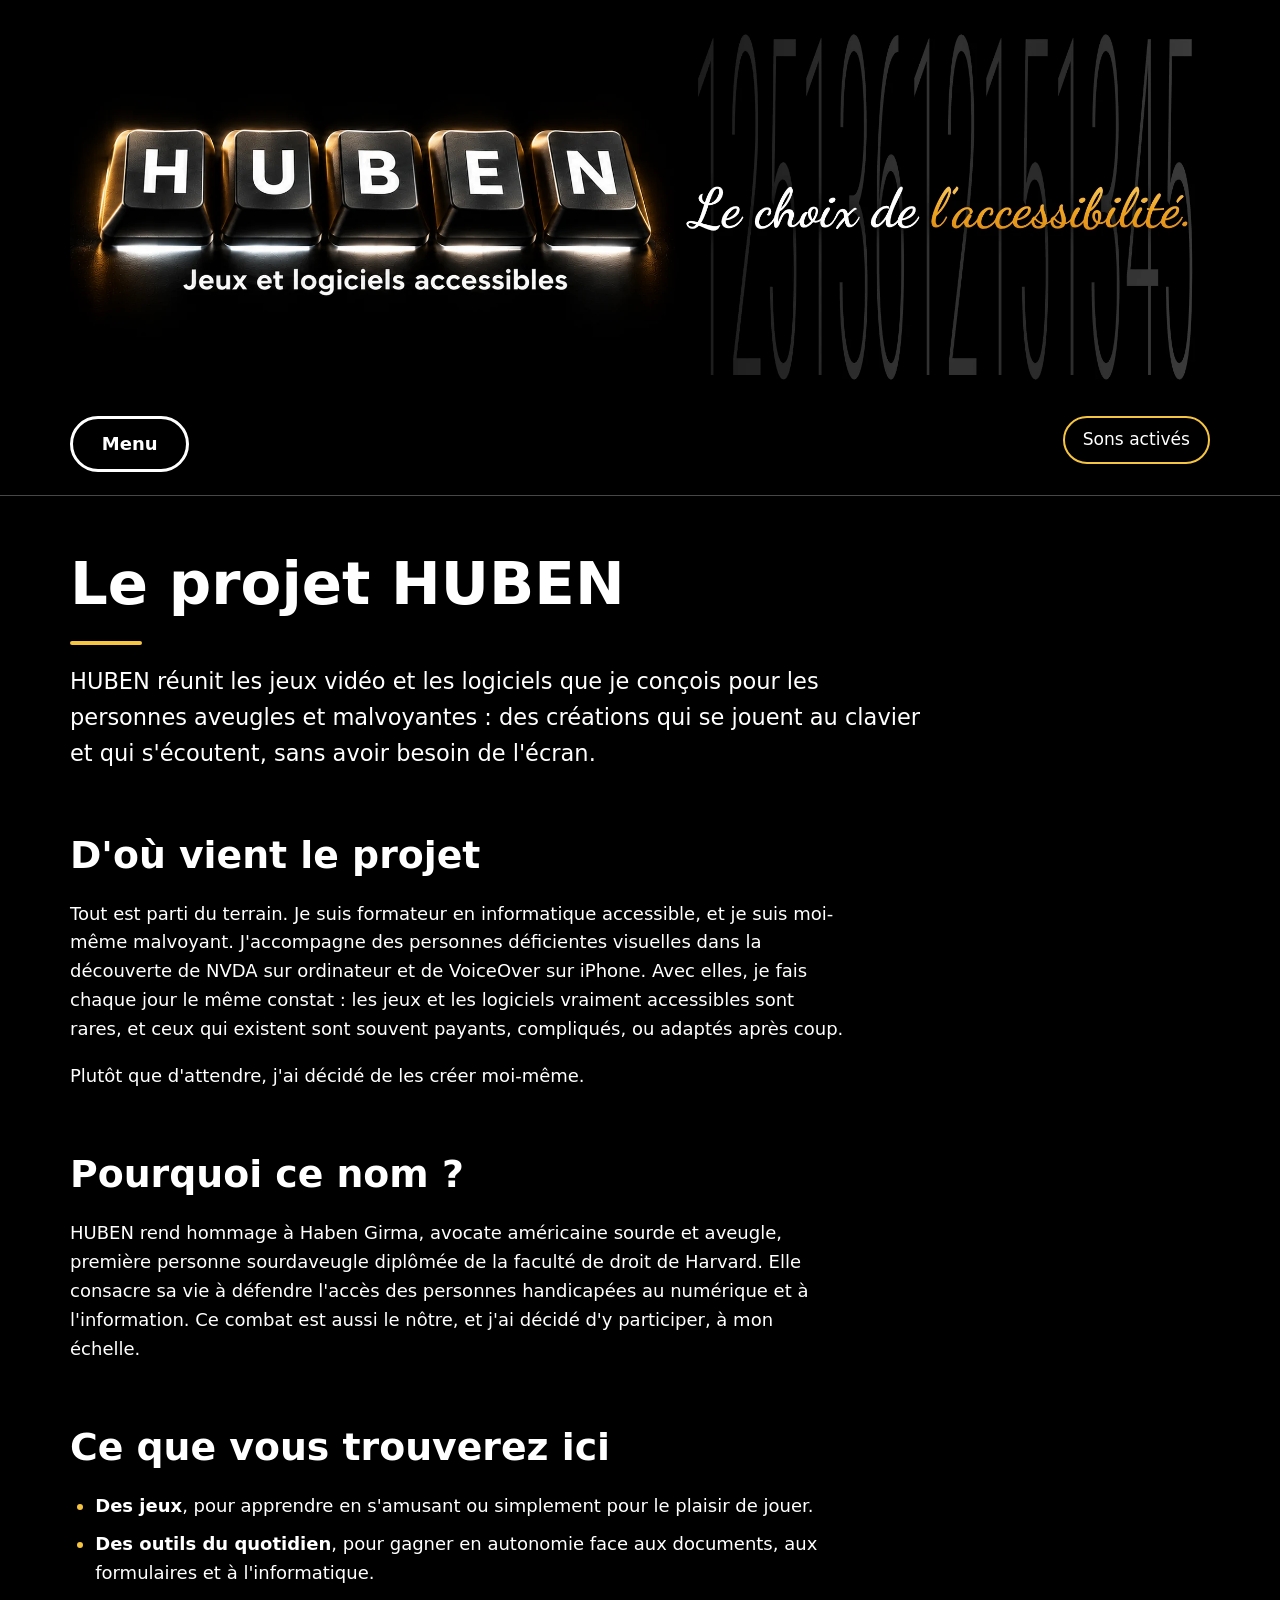
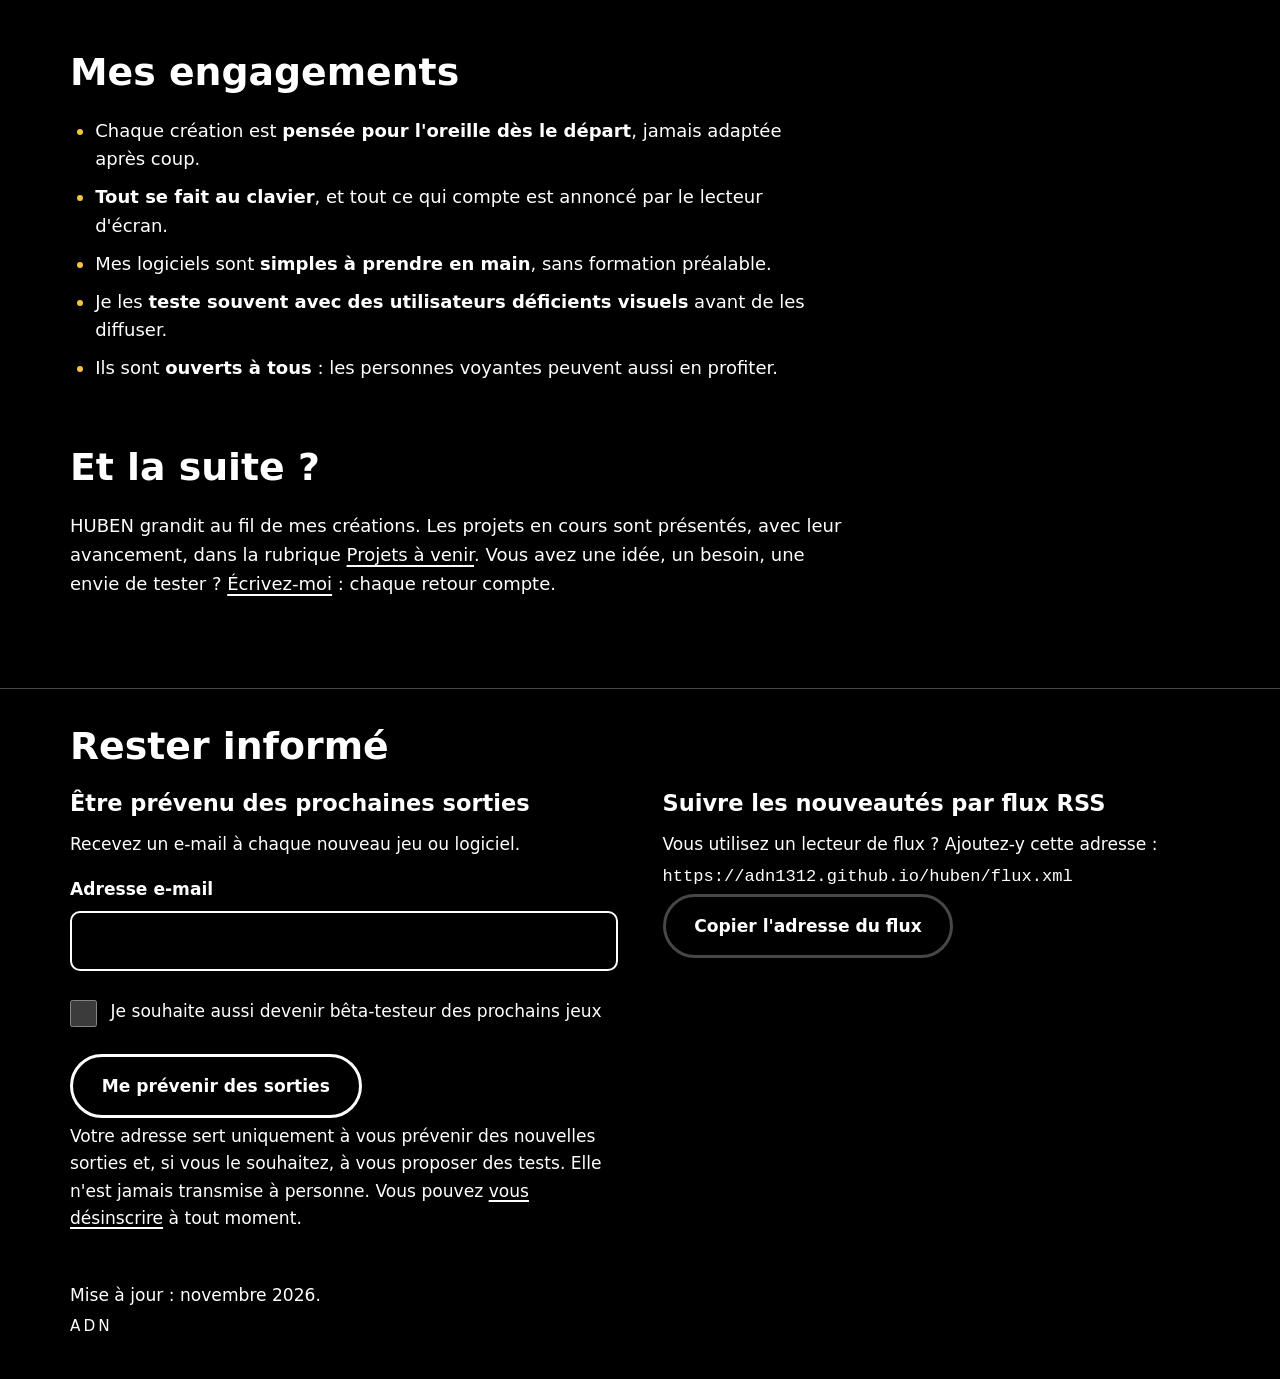
<file: presentation.html>
<!DOCTYPE html>
<html lang="fr">
<head>
<meta charset="utf-8">
<meta name="viewport" content="width=device-width, initial-scale=1">
<title>Présentation – HUBEN</title>
<meta name="description" content="Le projet HUBEN : d'où il vient, ce qu'il propose, ses engagements.">
<meta property="og:title" content="Présentation – HUBEN">
<meta property="og:description" content="Le projet HUBEN : d'où il vient, ce qu'il propose, ses engagements.">
<meta property="og:image" content="https://adn1312.github.io/huben/partage.jpg">
<meta property="og:type" content="website">
<link rel="stylesheet" href="style.css">
<script src="sons.js" defer></script>
<script src="menu.js" defer></script>
<script src="commun.js" defer></script>
<link rel="alternate" type="application/rss+xml" title="Nouveautés HUBEN" href="flux.xml">
</head>
<body>
<a class="evitement" href="#contenu">Aller au contenu</a>
<header class="entete">
<div class="largeur">
<img class="bandeau" src="bandeau.webp" alt="" width="2172" height="724">
<p class="lu"><span aria-hidden="true">HUBEN</span><span class="lu">Eubaine</span>, Jeux et logiciels accessibles. Le choix de l'accessibilité.</p>
<div class="barre">
<nav class="navigation" aria-label="Menu principal">
<button id="bouton-menu" class="bouton-menu" type="button" aria-expanded="true" aria-controls="liste-menu" hidden>Menu</button>
<ul id="liste-menu" class="menu">
<li><a href="index.html">Accueil</a></li>
<li><a href="presentation.html" aria-current="page">Présentation</a></li>
<li><a href="creations.html">Créations disponibles</a></li>
<li><a href="projets.html">Projets à venir</a></li>
<li><a href="contact.html">Contact</a></li>
</ul>
</nav>
<button id="bascule-sons" class="bascule-sons" type="button" aria-pressed="true" hidden>Sons <span class="etat-sons" aria-hidden="true">activés</span></button>
</div>
</div>
</header>
<main id="contenu" class="largeur">
<h1 aria-label="Le projet Eubaine">Le projet HUBEN</h1>
<p class="intro"><span aria-hidden="true">HUBEN</span><span class="lu">Eubaine</span> réunit les jeux vidéo et les logiciels que je conçois pour les personnes aveugles et malvoyantes : des créations qui se jouent au clavier et qui s'écoutent, sans avoir besoin de l'écran.</p>
<h2>D'où vient le projet</h2>
<p>Tout est parti du terrain. Je suis formateur en informatique accessible, et je suis moi-même malvoyant. J'accompagne des personnes déficientes visuelles dans la découverte de NVDA sur ordinateur et de VoiceOver sur iPhone. Avec elles, je fais chaque jour le même constat : les jeux et les logiciels vraiment accessibles sont rares, et ceux qui existent sont souvent payants, compliqués, ou adaptés après coup.</p>
<p>Plutôt que d'attendre, j'ai décidé de les créer moi-même.</p>
<h2>Pourquoi ce nom ?</h2>
<p><span aria-hidden="true">HUBEN</span><span class="lu">Eubaine</span> rend hommage à <span lang="en">Haben Girma</span>, avocate américaine sourde et aveugle, première personne sourdaveugle diplômée de la faculté de droit de <span lang="en">Harvard</span>. Elle consacre sa vie à défendre l'accès des personnes handicapées au numérique et à l'information. Ce combat est aussi le nôtre, et j'ai décidé d'y participer, à mon échelle.</p>
<h2>Ce que vous trouverez ici</h2>
<ul class="principes">
<li><strong>Des jeux</strong>, pour apprendre en s'amusant ou simplement pour le plaisir de jouer.</li>
<li><strong>Des outils du quotidien</strong>, pour gagner en autonomie face aux documents, aux formulaires et à l'informatique.</li>
</ul>
<h2>Mes engagements</h2>
<ul class="principes">
<li>Chaque création est <strong>pensée pour l'oreille dès le départ</strong>, jamais adaptée après coup.</li>
<li><strong>Tout se fait au clavier</strong>, et tout ce qui compte est annoncé par le lecteur d'écran.</li>
<li>Mes logiciels sont <strong>simples à prendre en main</strong>, sans formation préalable.</li>
<li>Je les <strong>teste souvent avec des utilisateurs déficients visuels</strong> avant de les diffuser.</li>
<li>Ils sont <strong>ouverts à tous</strong> : les personnes voyantes peuvent aussi en profiter.</li>
</ul>
<h2>Et la suite ?</h2>
<p><span aria-hidden="true">HUBEN</span><span class="lu">Eubaine</span> grandit au fil de mes créations. Les projets en cours sont présentés, avec leur avancement, dans la rubrique <a href="projets.html">Projets à venir</a>. Vous avez une idée, un besoin, une envie de tester ? <a href="contact.html">Écrivez-moi</a> : chaque retour compte.</p>
</main>
<footer class="pied">
<div class="largeur">
<section class="informe" aria-labelledby="titre-informe">
<h2 id="titre-informe">Rester informé</h2>
<div class="informe-colonnes">
<div>
<h3>Être prévenu des prochaines sorties</h3>
<p>Recevez un e-mail à chaque nouveau jeu ou logiciel.</p>
<form id="inscription" class="formulaire liste" novalidate data-url="https://script.google.com/macros/s/AKfycbyXnPoGmZyFyJQKOTexniJgEmB37mYJR8DeZKwC5XghrwaZ-nCTRzq4zDL90Gb9U4QxNA/exec" data-action="inscription">
<input type="text" name="piege" class="piege" tabindex="-1" autocomplete="off" aria-hidden="true">
<div class="champ">
<label for="inscription-email">Adresse e-mail</label>
<input id="inscription-email" name="adresse" type="email" autocomplete="email" required aria-describedby="inscription-erreur">
<p id="inscription-erreur" class="erreur-champ" hidden></p>
</div>
<div class="case">
<input id="inscription-beta" name="beta" type="checkbox" value="oui">
<label for="inscription-beta">Je souhaite aussi devenir bêta-testeur des prochains jeux</label>
</div>
<p><button type="submit" class="bouton">Me prévenir des sorties</button></p>
<p id="inscription-etat" class="etat" role="status" aria-live="polite"></p>
<p class="mention">Votre adresse sert uniquement à vous prévenir des nouvelles sorties et, si vous le souhaitez, à vous proposer des tests. Elle n'est jamais transmise à personne. Vous pouvez <a href="desinscription.html">vous désinscrire</a> à tout moment.</p>
</form>
</div>
<div>
<h3>Suivre les nouveautés par flux RSS</h3>
<p>Vous utilisez un lecteur de flux ? Ajoutez-y cette adresse :</p>
<p class="adresse-flux">https://adn1312.github.io/huben/flux.xml</p>
<p><button type="button" class="bouton bouton-discret" data-copier="https://adn1312.github.io/huben/flux.xml">Copier l'adresse du flux</button></p>
<p class="etat" role="status" data-etat-copie></p>
</div>
</div>
</section>
<p>Mise à jour : novembre 2026.</p>
<p class="signature">ADN</p>
</div>
</footer>
</body>
</html>
</file>
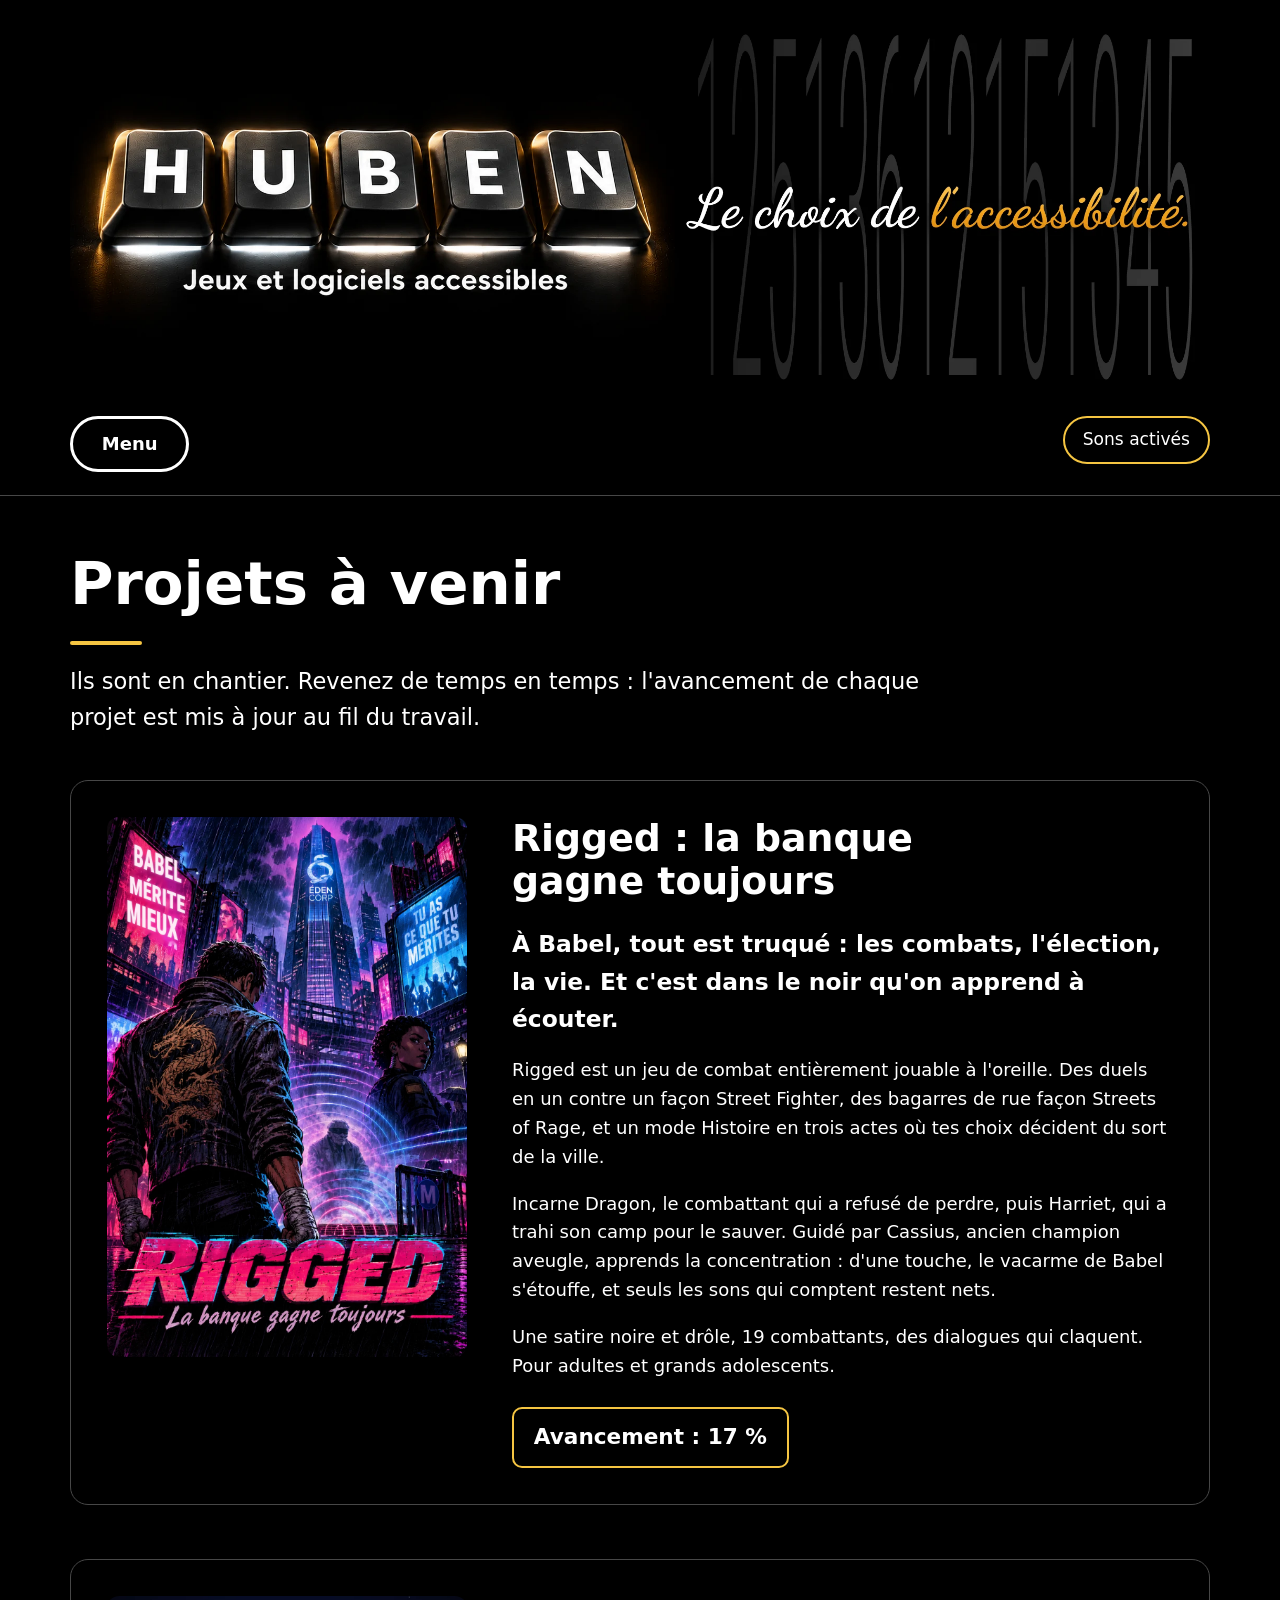
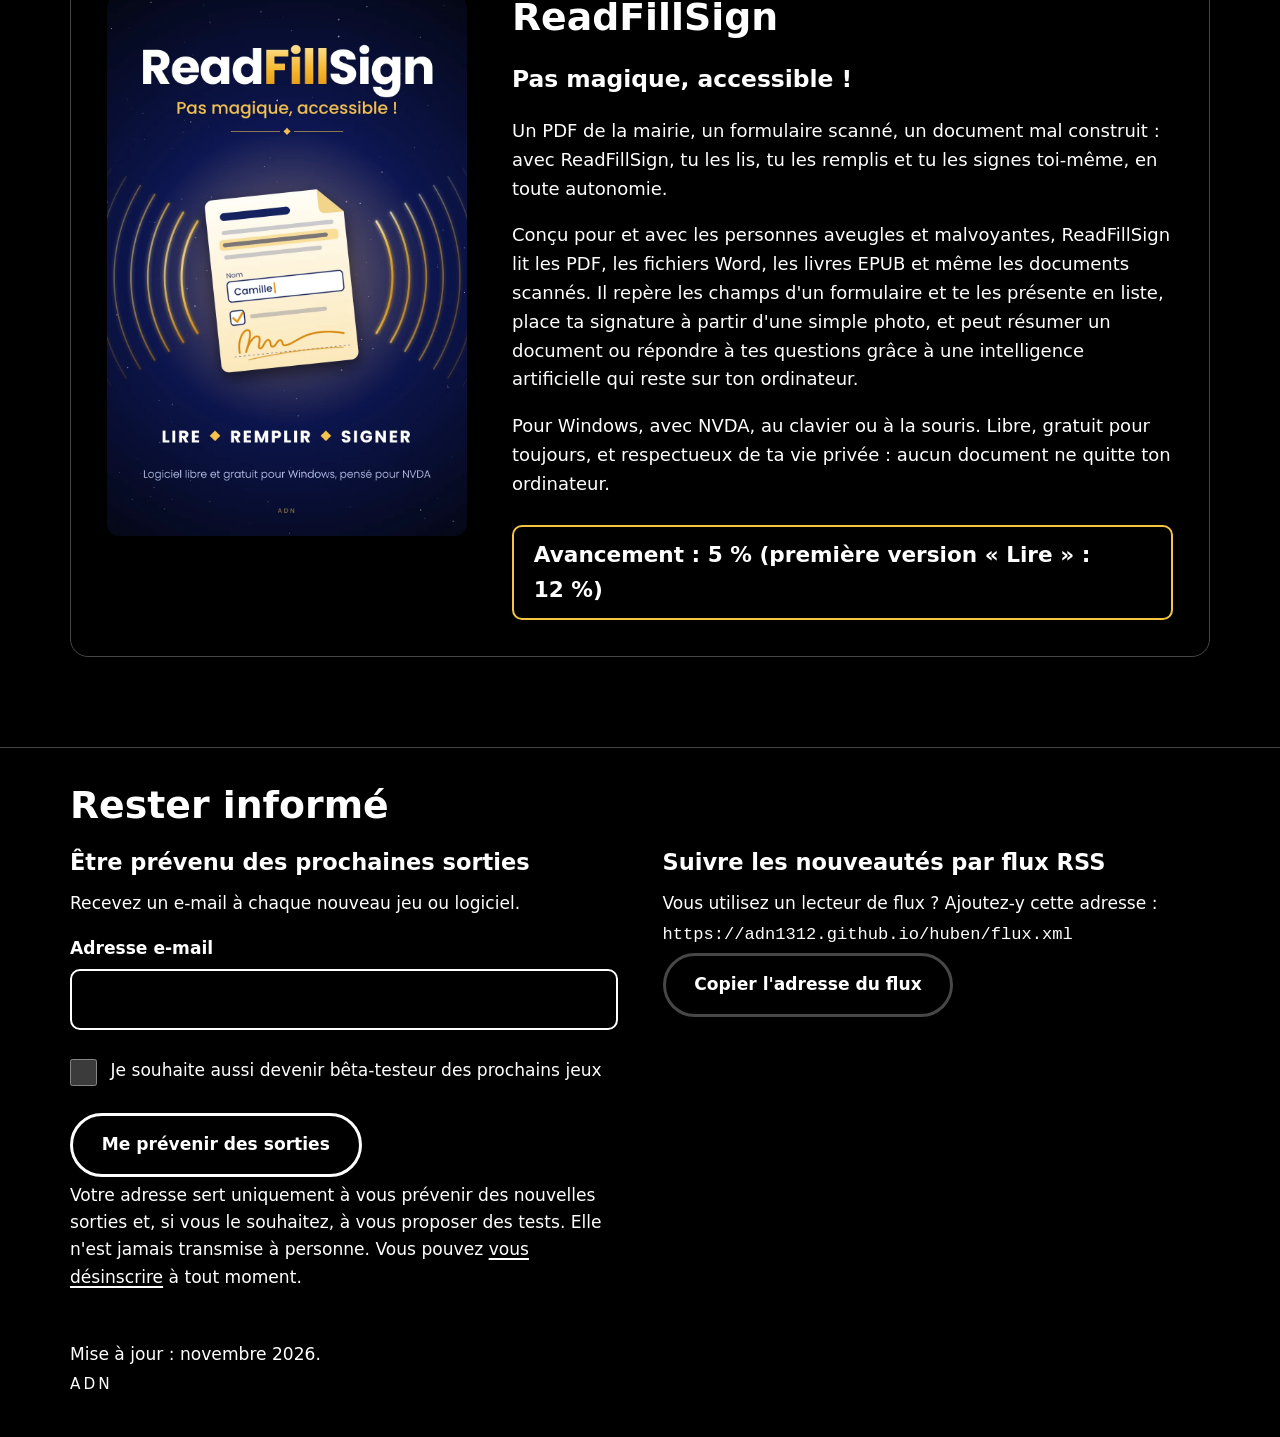
<file: projets.html>
<!DOCTYPE html>
<html lang="fr">
<head>
<meta charset="utf-8">
<meta name="viewport" content="width=device-width, initial-scale=1">
<title>Projets à venir – HUBEN</title>
<meta name="description" content="Les prochains jeux et logiciels accessibles, avec leur avancement.">
<meta property="og:title" content="Projets à venir – HUBEN">
<meta property="og:description" content="Les prochains jeux et logiciels accessibles, avec leur avancement.">
<meta property="og:image" content="https://adn1312.github.io/huben/partage.jpg">
<meta property="og:type" content="website">
<link rel="stylesheet" href="style.css">
<script src="sons.js" defer></script>
<script src="menu.js" defer></script>
<script src="commun.js" defer></script>
<link rel="alternate" type="application/rss+xml" title="Nouveautés HUBEN" href="flux.xml">
</head>
<body>
<a class="evitement" href="#contenu">Aller au contenu</a>
<header class="entete">
<div class="largeur">
<img class="bandeau" src="bandeau.webp" alt="" width="2172" height="724">
<p class="lu"><span aria-hidden="true">HUBEN</span><span class="lu">Eubaine</span>, Jeux et logiciels accessibles. Le choix de l'accessibilité.</p>
<div class="barre">
<nav class="navigation" aria-label="Menu principal">
<button id="bouton-menu" class="bouton-menu" type="button" aria-expanded="true" aria-controls="liste-menu" hidden>Menu</button>
<ul id="liste-menu" class="menu">
<li><a href="index.html">Accueil</a></li>
<li><a href="presentation.html">Présentation</a></li>
<li><a href="creations.html">Créations disponibles</a></li>
<li><a href="projets.html" aria-current="page">Projets à venir</a></li>
<li><a href="contact.html">Contact</a></li>
</ul>
</nav>
<button id="bascule-sons" class="bascule-sons" type="button" aria-pressed="true" hidden>Sons <span class="etat-sons" aria-hidden="true">activés</span></button>
</div>
</div>
</header>
<main id="contenu" class="largeur">
<h1>Projets à venir</h1>
<p class="intro">Ils sont en chantier. Revenez de temps en temps : l'avancement de chaque projet est mis à jour au fil du travail.</p>
<div class="fiche" id="rigged">
<img class="visuel" src="rigged.webp" alt="" width="1024" height="1536" loading="lazy">
<div class="fiche-texte">
<h2><span lang="en">Rigged</span> : la banque gagne toujours</h2>
<p class="accroche">À Babel, tout est truqué : les combats, l'élection, la vie. Et c'est dans le noir qu'on apprend à écouter.</p>
<p><span lang="en">Rigged</span> est un jeu de combat entièrement jouable à l'oreille. Des duels en un contre un façon <span lang="en">Street Fighter</span>, des bagarres de rue façon <span lang="en">Streets of Rage</span>, et un mode Histoire en trois actes où tes choix décident du sort de la ville.</p>
<p>Incarne Dragon, le combattant qui a refusé de perdre, puis Harriet, qui a trahi son camp pour le sauver. Guidé par Cassius, ancien champion aveugle, apprends la concentration : d'une touche, le vacarme de Babel s'étouffe, et seuls les sons qui comptent restent nets.</p>
<p>Une satire noire et drôle, 19 combattants, des dialogues qui claquent. Pour adultes et grands adolescents.</p>
<p class="avancement">Avancement : 17&nbsp;%</p>
</div>
</div>
<div class="fiche" id="readfillsign">
<img class="visuel" src="readfillsign.webp" alt="" width="1024" height="1536" loading="lazy">
<div class="fiche-texte">
<h2><span lang="en">ReadFillSign</span></h2>
<p class="accroche">Pas magique, accessible !</p>
<p>Un PDF de la mairie, un formulaire scanné, un document mal construit : avec <span lang="en">ReadFillSign</span>, tu les lis, tu les remplis et tu les signes toi-même, en toute autonomie.</p>
<p>Conçu pour et avec les personnes aveugles et malvoyantes, <span lang="en">ReadFillSign</span> lit les PDF, les fichiers Word, les livres EPUB et même les documents scannés. Il repère les champs d'un formulaire et te les présente en liste, place ta signature à partir d'une simple photo, et peut résumer un document ou répondre à tes questions grâce à une intelligence artificielle qui reste sur ton ordinateur.</p>
<p>Pour Windows, avec NVDA, au clavier ou à la souris. Libre, gratuit pour toujours, et respectueux de ta vie privée : aucun document ne quitte ton ordinateur.</p>
<p class="avancement">Avancement : 5&nbsp;% (première version « Lire » : 12&nbsp;%)</p>
</div>
</div>
</main>
<footer class="pied">
<div class="largeur">
<section class="informe" aria-labelledby="titre-informe">
<h2 id="titre-informe">Rester informé</h2>
<div class="informe-colonnes">
<div>
<h3>Être prévenu des prochaines sorties</h3>
<p>Recevez un e-mail à chaque nouveau jeu ou logiciel.</p>
<form id="inscription" class="formulaire liste" novalidate data-url="https://script.google.com/macros/s/AKfycbyXnPoGmZyFyJQKOTexniJgEmB37mYJR8DeZKwC5XghrwaZ-nCTRzq4zDL90Gb9U4QxNA/exec" data-action="inscription">
<input type="text" name="piege" class="piege" tabindex="-1" autocomplete="off" aria-hidden="true">
<div class="champ">
<label for="inscription-email">Adresse e-mail</label>
<input id="inscription-email" name="adresse" type="email" autocomplete="email" required aria-describedby="inscription-erreur">
<p id="inscription-erreur" class="erreur-champ" hidden></p>
</div>
<div class="case">
<input id="inscription-beta" name="beta" type="checkbox" value="oui">
<label for="inscription-beta">Je souhaite aussi devenir bêta-testeur des prochains jeux</label>
</div>
<p><button type="submit" class="bouton">Me prévenir des sorties</button></p>
<p id="inscription-etat" class="etat" role="status" aria-live="polite"></p>
<p class="mention">Votre adresse sert uniquement à vous prévenir des nouvelles sorties et, si vous le souhaitez, à vous proposer des tests. Elle n'est jamais transmise à personne. Vous pouvez <a href="desinscription.html">vous désinscrire</a> à tout moment.</p>
</form>
</div>
<div>
<h3>Suivre les nouveautés par flux RSS</h3>
<p>Vous utilisez un lecteur de flux ? Ajoutez-y cette adresse :</p>
<p class="adresse-flux">https://adn1312.github.io/huben/flux.xml</p>
<p><button type="button" class="bouton bouton-discret" data-copier="https://adn1312.github.io/huben/flux.xml">Copier l'adresse du flux</button></p>
<p class="etat" role="status" data-etat-copie></p>
</div>
</div>
</section>
<p>Mise à jour : novembre 2026.</p>
<p class="signature">ADN</p>
</div>
</footer>
</body>
</html>
</file>
<file: style.css>
/*
  Site vitrine ADN — feuille de style unique.
  Règles : fond noir, textes blancs (contraste 21:1), liens soulignés,
  focus clavier très visible, aucune animation, mise en page adaptative.
  L'or (#f5c542) ne sert qu'aux décorations et au focus, jamais au texte.
*/

:root {
  color-scheme: dark;
  --fond: #000;
  --texte: #fff;
  --trait: #474747;
  --or: #f5c542;
  --rayon: 18px;
}

*, *::before, *::after { box-sizing: border-box; min-width: 0; }

html { font-size: 112.5%; } /* 18 px par défaut, agrandissable */

body {
  margin: 0;
  background: var(--fond);
  color: var(--texte);
  font-family: "Segoe UI", system-ui, -apple-system, "Helvetica Neue", Arial, sans-serif;
  line-height: 1.6;
  overflow-x: clip;
}

.largeur {
  width: min(100% - 2.5rem, 1140px);
  margin-inline: auto;
}

/* Liens : toujours soulignés */
a { color: var(--texte); text-decoration: underline; text-decoration-thickness: 2px; text-underline-offset: 0.2em; }

/* Focus clavier : cadre or épais, bien visible */
:focus-visible {
  outline: 4px solid var(--or);
  outline-offset: 4px;
  border-radius: 6px;
}

/* Lien d'évitement, visible seulement au clavier */
.evitement {
  position: absolute;
  left: 1rem;
  top: -100px;
  padding: 0.75rem 1.25rem;
  background: var(--texte);
  color: var(--fond);
  font-weight: 700;
  border-radius: 8px;
  z-index: 10;
}
.evitement:focus { top: 1rem; }

/* En-tête : bandeau, puis barre avec le bouton Menu et le bouton Sons */
.entete { border-bottom: 1px solid var(--trait); padding-bottom: 1.25rem; }
.entete .bandeau { margin-top: 1rem; }
.barre {
  display: flex;
  flex-wrap: wrap;
  align-items: flex-start;
  justify-content: space-between;
  gap: 1rem;
  margin-top: 1rem;
}
.navigation { flex: 1 1 auto; }
.bouton-menu {
  font: inherit;
  font-weight: 700;
  color: var(--texte);
  background: var(--fond);
  border: 3px solid var(--texte);
  border-radius: 999px;
  padding: 0.6rem 1.6rem;
  cursor: pointer;
}
.bouton-menu[aria-expanded="true"] { border-color: var(--or); }
.bouton-menu[hidden], .menu[hidden] { display: none; }
.menu {
  display: flex;
  flex-wrap: wrap;
  gap: 0.25rem 1.75rem;
  margin: 1rem 0 0;
  padding: 0;
  list-style: none;
}
.menu a { display: inline-block; padding-block: 0.5rem; font-size: 1.1rem; }
.menu a[aria-current="page"] {
  font-weight: 700;
  text-decoration-color: var(--or);
  text-decoration-thickness: 4px;
}

/* Texte réservé aux lecteurs d'écran (prononciation, précisions de liens) */
.lu {
  position: absolute;
  width: 1px; height: 1px;
  overflow: hidden;
  clip-path: inset(50%);
  white-space: nowrap;
}

/* Bouton de bascule des sons */
.bascule-sons {
  font: inherit;
  font-size: 0.95rem;
  color: var(--texte);
  background: var(--fond);
  border: 2px solid var(--trait);
  border-radius: 999px;
  padding: 0.45rem 1rem;
  cursor: pointer;
}
.bascule-sons[aria-pressed="true"] { border-color: var(--or); }
.bascule-sons[hidden] { display: none; }

/* Titres */
h1, h2, h3 { line-height: 1.15; text-wrap: balance; }
h1 {
  font-size: clamp(2.1rem, 5vw, 3.3rem);
  margin: 3rem 0 1rem;
  max-width: 22ch;
}
h1::after {
  content: "";
  display: block;
  width: 4rem;
  height: 4px;
  margin-top: 1.25rem;
  background: var(--or);
  border-radius: 2px;
}
h2 { font-size: clamp(1.6rem, 3.2vw, 2.1rem); margin: 3.5rem 0 1.25rem; }
h3 { font-size: 1.25rem; margin: 2rem 0 0.75rem; }

p { margin: 0 0 1rem; max-width: 68ch; }
.intro { font-size: 1.25rem; max-width: 60ch; }

/* Bandeau de l'accueil (décoratif : son texte est repris dans la page) */
.bandeau {
  display: block;
  width: 100%;
  height: auto;
  margin-top: 1.5rem;
  border-radius: var(--rayon);
}
/* Le slogan est déjà dessiné dans le bandeau : on le garde en texte
   pour les lecteurs d'écran, sans le répéter à l'écran. */
.slogan {
  position: absolute;
  width: 1px; height: 1px;
  overflow: hidden;
  clip-path: inset(50%);
  white-space: nowrap;
}

/* Easter egg du 29 juillet */
.anniversaire {
  margin-top: 2rem;
  padding: 1.5rem 2rem;
  border: 3px solid var(--or);
  border-radius: var(--rayon);
}
.anniversaire h2 { margin: 0 0 0.75rem; }
.anniversaire p { margin: 0; font-size: 1.15rem; }
.anniversaire[hidden] { display: none; }

/* Accueil : texte à gauche, éventail d'affiches à droite */
.accueil {
  display: grid;
  grid-template-columns: minmax(0, 1.25fr) minmax(0, 1fr);
  gap: 2rem;
  align-items: center;
  padding-bottom: 1rem;
}
.eventail {
  position: relative;
  height: 27rem;
  margin-top: 3rem;
}
.eventail img {
  position: absolute;
  top: 50%;
  left: 50%;
  width: 11.5rem;
  height: auto;
  border-radius: 12px;
  box-shadow: 0 1.5rem 3rem rgba(0, 0, 0, 0.8);
  border: 1px solid var(--trait);
}
.eventail img:nth-child(1) { transform: translate(-115%, -48%) rotate(-9deg); }
.eventail img:nth-child(2) { transform: translate(15%, -48%) rotate(9deg); }
.eventail img:nth-child(3) { transform: translate(-50%, -54%); z-index: 1; width: 13rem; }
.actions { display: flex; flex-wrap: wrap; gap: 1rem; margin-top: 2rem; }

/* Boutons (ce sont des liens) */
.bouton {
  display: inline-block;
  padding: 0.85rem 1.6rem;
  border: 3px solid var(--texte);
  border-radius: 999px;
  font-weight: 700;
  text-decoration: none;
}
.bouton-discret { border-color: var(--trait); }

/* Cartes de l'accueil */
.cartes {
  display: grid;
  grid-template-columns: repeat(auto-fill, minmax(min(100%, 30rem), 1fr));
  gap: 1.5rem;
  margin: 0;
  padding: 0;
  list-style: none;
}
.carte {
  display: grid;
  grid-template-columns: 8.5rem minmax(0, 1fr);
  gap: 1.5rem;
  align-items: start;
  padding: 1.5rem;
  border: 1px solid var(--trait);
  border-radius: var(--rayon);
}
.carte h3 { margin-top: 0; }
.cartes-une { grid-template-columns: minmax(0, 1fr); }
.cartes-une .carte { grid-template-columns: 12rem minmax(0, 1fr); padding: 2rem; }
.cartes-une .carte h3 { font-size: 1.6rem; }
.cartes-une .accroche { font-size: 1.3rem; }
.carte .accroche { font-size: 1.05rem; }
.carte p:last-child { margin-bottom: 0; }
.carte .bouton { font-size: 1rem; padding: 0.6rem 1.3rem; }

/* Fiches (créations et projets à venir) */
.fiche {
  display: grid;
  grid-template-columns: minmax(0, 20rem) minmax(0, 1fr);
  gap: 2.5rem;
  align-items: start;
  margin: 2.5rem 0 3rem;
  padding: 2rem;
  border: 1px solid var(--trait);
  border-radius: var(--rayon);
}
.fiche h2 { margin-top: 0; }
.fiche-texte > :last-child { margin-bottom: 0; }

.visuel {
  display: block;
  width: 100%;
  height: auto;
  aspect-ratio: 2 / 3;
  object-fit: cover;
  border-radius: 12px;
}

.accroche { font-size: 1.3rem; font-weight: 600; }

.pratique, .principes { padding-left: 1.4rem; margin: 0 0 1.5rem; }
.pratique li, .principes li { margin-bottom: 0.5rem; max-width: 64ch; }
.pratique li::marker, .principes li::marker { color: var(--or); }

.avancement {
  display: inline-block;
  margin-top: 0.5rem;
  padding: 0.6rem 1.1rem;
  border: 2px solid var(--or);
  border-radius: 10px;
  font-size: 1.2rem;
  font-weight: 700;
}
.carte .avancement { font-size: 1rem; padding: 0.35rem 0.8rem; }

.bientot { font-weight: 700; }

/* Formulaire de contact */
.formulaire { max-width: 40rem; margin-top: 1.5rem; }
.champ { margin-bottom: 1.5rem; }
.champ label { display: block; font-weight: 700; margin-bottom: 0.4rem; }
.champ input, .champ select, .champ textarea {
  width: 100%;
  padding: 0.8rem 1rem;
  font: inherit;
  color: var(--texte);
  background: var(--fond);
  border: 2px solid var(--texte);
  border-radius: 10px;
}
.champ textarea { resize: vertical; min-height: 10rem; }
.champ select { appearance: auto; }
.champ [aria-invalid="true"] { border-width: 4px; border-color: var(--or); }
.erreur-champ { margin: 0.5rem 0 0; font-weight: 700; }
.erreur-champ::before { content: "Erreur : "; }
.erreurs {
  max-width: 40rem;
  margin: 1rem 0;
  padding: 1rem 1.5rem;
  border: 3px solid var(--or);
  border-radius: 12px;
}
.erreurs ul { margin: 0.5rem 0 0; padding-left: 1.2rem; }
.erreurs p { margin: 0; }
button.bouton { font: inherit; font-weight: 700; color: var(--texte); background: var(--fond); cursor: pointer; }
button.etat { font-weight: 700; min-height: 1.6em; }
.piege { display: none; }
#confirmation { margin-top: 1.5rem; font-size: 1.5rem; }

/* Pied de page : « Rester informé » (inscription + flux RSS) */
.informe { margin-bottom: 2.5rem; }
.informe h2 { margin-top: 0; }
.informe h3 { margin-top: 0; }
.informe-colonnes {
  display: grid;
  grid-template-columns: repeat(auto-fit, minmax(min(100%, 22rem), 1fr));
  gap: 2.5rem;
}
.informe .formulaire { margin-top: 1rem; }
.case { display: flex; align-items: flex-start; gap: 0.75rem; margin-bottom: 1.5rem; }
.case input { width: 1.5rem; height: 1.5rem; margin: 0.15rem 0 0; accent-color: var(--or); flex: none; }
.mention { font-size: 0.95rem; }
.adresse-flux { font-family: Consolas, "Courier New", monospace; overflow-wrap: anywhere; }

/* Pied de page */
.pied {
  margin-top: 5rem;
  padding-block: 2rem;
  border-top: 1px solid var(--trait);
  font-size: 0.95rem;
}
.pied p { margin: 0 0 0.25rem; }
.signature { letter-spacing: 0.2em; font-size: 0.85rem; }

/* Effets de survol : seulement avec une souris (sur écran tactile, ils restent
   « collés » après un appui et brouillent l'affichage) */
@media (hover: hover) {
  a:hover { text-decoration-thickness: 4px; }
  .bouton-menu:hover { background: var(--texte); color: var(--fond); }
  .bascule-sons:hover { border-color: var(--texte); }
  .bouton:hover { background: var(--texte); color: var(--fond); }
  .bouton-discret:hover { border-color: var(--texte); }
  button.bouton:hover { background: var(--texte); color: var(--fond); }
}

/* Pas de flash coloré au toucher sur téléphone */
a, button { -webkit-tap-highlight-color: transparent; }

/* Écrans étroits (téléphone, fort zoom) : tout passe en une colonne */
@media (max-width: 900px) {
  .accueil { grid-template-columns: minmax(0, 1fr); }
  .eventail { display: none; }
}
@media (max-width: 760px) {
  .fiche { grid-template-columns: minmax(0, 1fr); padding: 1.25rem; gap: 1.5rem; }
  .fiche .visuel { max-width: 16rem; }
  h1 { margin-top: 2rem; }
}
@media (max-width: 480px) {
  .menu { flex-direction: column; gap: 0; }
  .menu a { padding-block: 0.6rem; }
  .carte, .cartes-une .carte { grid-template-columns: minmax(0, 1fr); }
  .carte .visuel { max-width: 12rem; }
}

/* Mode contraste élevé de Windows : on garde des bordures visibles */
@media (forced-colors: active) {
  .bouton, .fiche, .carte, .avancement { border-color: CanvasText; }
}
</file>
